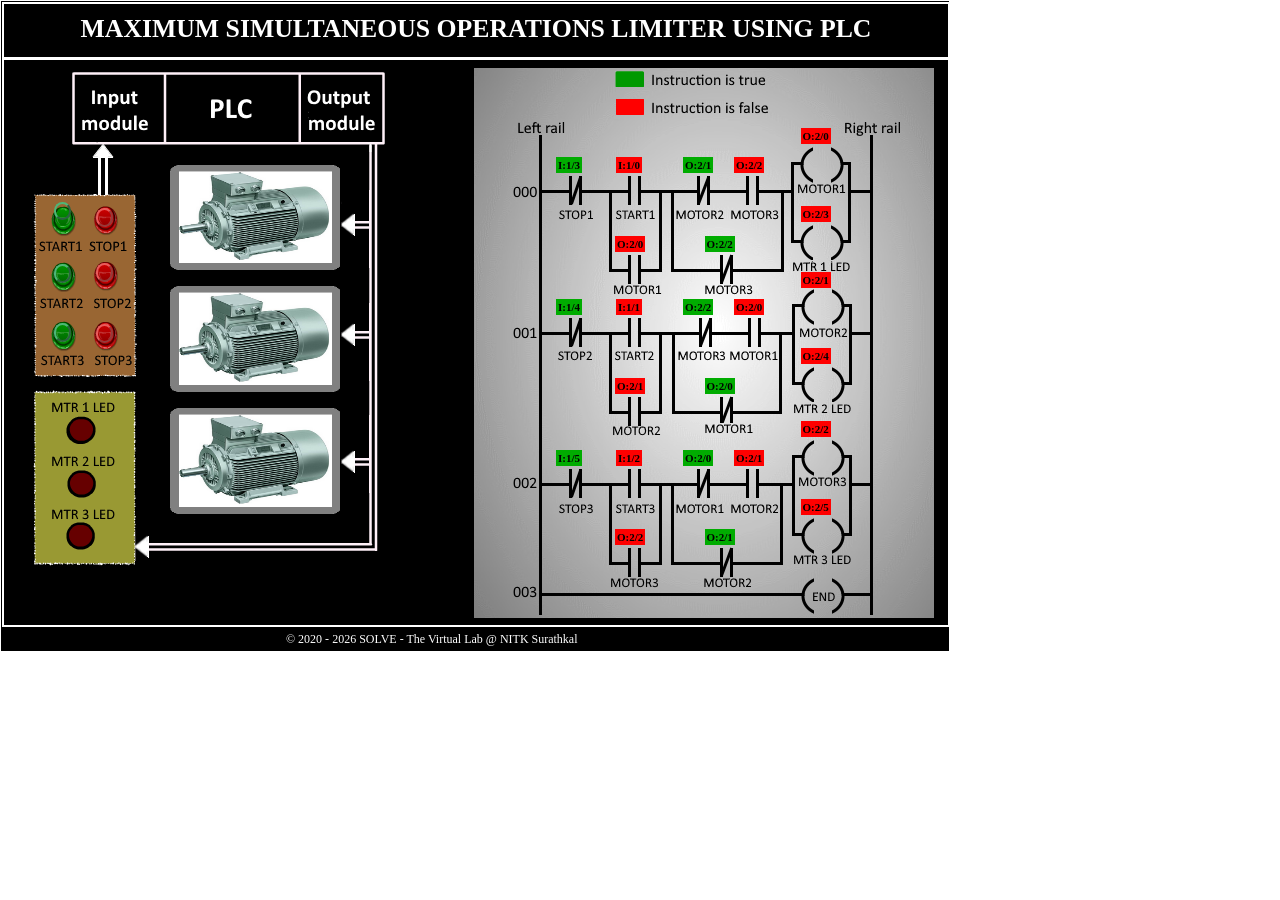
<file: simulation/index.html>
<!DOCTYPE html>
<html>
<head>
<meta charset="UTF-8">
<title>SOLVE</title>
<link rel="stylesheet" href="css/ol.css" />
<script type="text/javascript" src="js/ol.js"></script>
<script>
var simsubscreennum=0;
var temp=0;
</script>
</head>

<body style="margin:0; font-family:verdana; color:#ffffff;">
<div id="simscreen">
<div id="title"><h3>Maximum Simultaneous Operations Limiter using PLC</h3></div>

<div class="simsubscreen">
	
	<img style="position:absolute; left:2.5px; top:0px;" src="images/1.png" />
	<img style="position:absolute; left:470px; top:7.5px; height:550px; width:460px;" src="images/2.png" />
	<img style="position:absolute; left:505px; top:7.5px;" src="images/3.png" />
	
	<img style="position:absolute; left:166px; top:104.5px; height:105.5px; width:170px;" title="MOTOR 1" src="images/motor.png" />
	<img style="position:absolute; left:166px; top:226px; height:105.5px; width:170px;" title="MOTOR 2" src="images/motor.png" />
	<img style="position:absolute; left:166px; top:348px; height:105.5px; width:170px;" title="MOTOR 3" src="images/motor.png" />
	<img id="arrow1" style="position:absolute; left:182px; top:150px; visibility:hidden;" src="images/arrow3.png" />
	<img id="arrow2" style="position:absolute; left:183px; top:270px; visibility:hidden;" src="images/arrow3.png" />
	<img id="arrow3" style="position:absolute; left:183px; top:392px; visibility:hidden;" src="images/arrow3.png" />
	<img style="position:absolute; left:175px; top:162px;" src="images/rotar.png" />
	<img style="position:absolute; left:175px; top:283.5px;" src="images/rotar.png" />
	<img style="position:absolute; left:175px; top:405.5px;" src="images/rotar.png" />
	
	<div id="mtr1" style="position:absolute; left:62px; top:356px; background-color:#FFFF00; width:26.5px; height:26px; border-radius:15px; border:2px solid #000000; visibility:hidden;"></div>
	<div id="mtr2" style="position:absolute; left:63px; top:409.5px; background-color:#FFFF00; width:26px; height:26px; border-radius:15px; border:2px solid #000000; visibility:hidden;"></div>
	<div id="mtr3" style="position:absolute; left:62px; top:462px; background-color:#FFFF00; width:26px; height:26px; border-radius:15px; border:2px solid #000000; visibility:hidden;" ></div>
	
	<div id="bit1" class="bits" style="position:absolute; left:552px; top:96.5px; background-color:#00AC00;">I:1/3</div>
	<div id="bit2" class="bits" style="position:absolute; left:612px; top:96.5px; background-color:#FF0000;">I:1/0</div>
	<div id="bit3" class="bits" style="position:absolute; left:679px; top:96.5px; background-color:#00AC00;">O:2/1</div>
	<div id="bit4" class="bits" style="position:absolute; left:730px; top:96.5px; background-color:#FF0000;">O:2/2</div>
	<div id="bit5" class="bits" style="position:absolute; left:611px; top:176px; background-color:#FF0000;">O:2/0</div>
	<div id="bit6" class="bits" style="position:absolute; left:700.5px; top:176px; background-color:#00AC00;">O:2/2</div>

	<div id="bit7" class="bits" style="position:absolute; left:552px; top:239px; background-color:#00AC00;">I:1/4</div>
	<div id="bit8" class="bits" style="position:absolute; left:612px; top:239px; background-color:#FF0000;">I:1/1</div>
	<div id="bit9" class="bits" style="position:absolute; left:679px; top:239px; background-color:#00AC00;">O:2/2</div>
	<div id="bit10" class="bits" style="position:absolute; left:730px; top:239px; background-color:#FF0000;">O:2/0</div>
	<div id="bit11" class="bits" style="position:absolute; left:611px; top:318px; background-color:#FF0000;">O:2/1</div>
	<div id="bit12" class="bits" style="position:absolute; left:700.5px; top:318px; background-color:#00AC00;">O:2/0</div>
	
	<div id="bit13" class="bits" style="position:absolute; left:552px; top:390px; background-color:#00AC00;">I:1/5</div>
	<div id="bit14" class="bits" style="position:absolute; left:612px; top:390px; background-color:#FF0000;">I:1/2</div>
	<div id="bit15" class="bits" style="position:absolute; left:679px; top:390px; background-color:#00AC00;">O:2/0</div>
	<div id="bit16" class="bits" style="position:absolute; left:730px; top:390px; background-color:#FF0000;">O:2/1</div>
	<div id="bit17" class="bits" style="position:absolute; left:611px; top:469px; background-color:#FF0000;">O:2/2</div>
	<div id="bit18" class="bits" style="position:absolute; left:700.5px; top:469px; background-color:#00AC00;;">O:2/1</div>

	<div id="bit19" class="bits" style="position:absolute; left:796.5px; top:68px; background-color:#FF0000;">O:2/0</div>
	<div id="bit20" class="bits" style="position:absolute; left:796.5px; top:146px; background-color:#FF0000;">O:2/3</div>
	<div id="bit21" class="bits" style="position:absolute; left:796.5px; top:212px; background-color:#FF0000;">O:2/1</div>
	<div id="bit22" class="bits" style="position:absolute; left:796.5px; top:288px; background-color:#FF0000;">O:2/4</div>
	<div id="bit23" class="bits" style="position:absolute; left:796.5px; top:361px; background-color:#FF0000;">O:2/2</div>
	<div id="bit24" class="bits" style="position:absolute; left:796.5px; top:439px; background-color:#FF0000;">O:2/5</div>
	
	<div id="op1" class="output" style="top:92.5px;"></div>
	<div id="op2" class="output" style="top:170px;"></div>
	<div id="op3" class="output" style="top:234px;"></div>
	<div id="op4" class="output" style="top:312px;"></div>
	<div id="op5" class="output" style="top:385px;"></div>
	<div id="op6" class="output" style="top:463px;"></div>

	<button id="start1" style="position:relative;  left:50px; top:141.5px; width:16.5px; height:18.5px; border-radius:11px; cursor:pointer; border-color:#4EB677; background-color:transparent;" title="I:1/0" onclick="startMotor(id)"></button>
	
	<button id="start2" style="position:absolute; left:50px; top:204px; width:16.5px; height:18.5px; border-radius:11px; cursor:pointer; border-color:#4EB677; background-color:transparent;" title="I:1/1" onclick="startMotor(id)"></button>
	
	<button id="start3" style="position:absolute; left:50px; top:263px; width:16.5px; height:18.5px; border-radius:11px; cursor:pointer; border-color:#4EB677; background-color:transparent;" title="I:1/2" onclick="startMotor(id)"></button>
	
	<button id="stop1" style="position:absolute; left:92px; top:148px; width:16.5px; height:18.5px; border-radius:11px; cursor:pointer; border-color:#E95B5B; background-color:transparent;" title="I:1/3" onclick="stopMotor(id)" disabled></button>
	
	<button id="stop2" style="position:absolute; left:92px; top:203px; width:16.5px; height:19px; border-radius:11px; cursor:pointer; border-color:#E95B5B; background-color:transparent;" title="I:1/4" onclick="stopMotor(id)" disabled></button>
	
	<button id="stop3" style="position:absolute; left:92px; top:264px; width:16.5px; height:18.5px; border-radius:11px; cursor:pointer; border-color:#E95B5B; background-color:transparent;" title="I:1/5" onclick="stopMotor(id)" disabled></button>

</div>

<div id="copyright"> &copy; 2020 - <script>document.write(new Date().getFullYear())</script> SOLVE - The Virtual Lab @ NITK Surathkal</div>

</div>
<script src="../assets/js/iframeResize.js"></script></body>
</html>
</file>
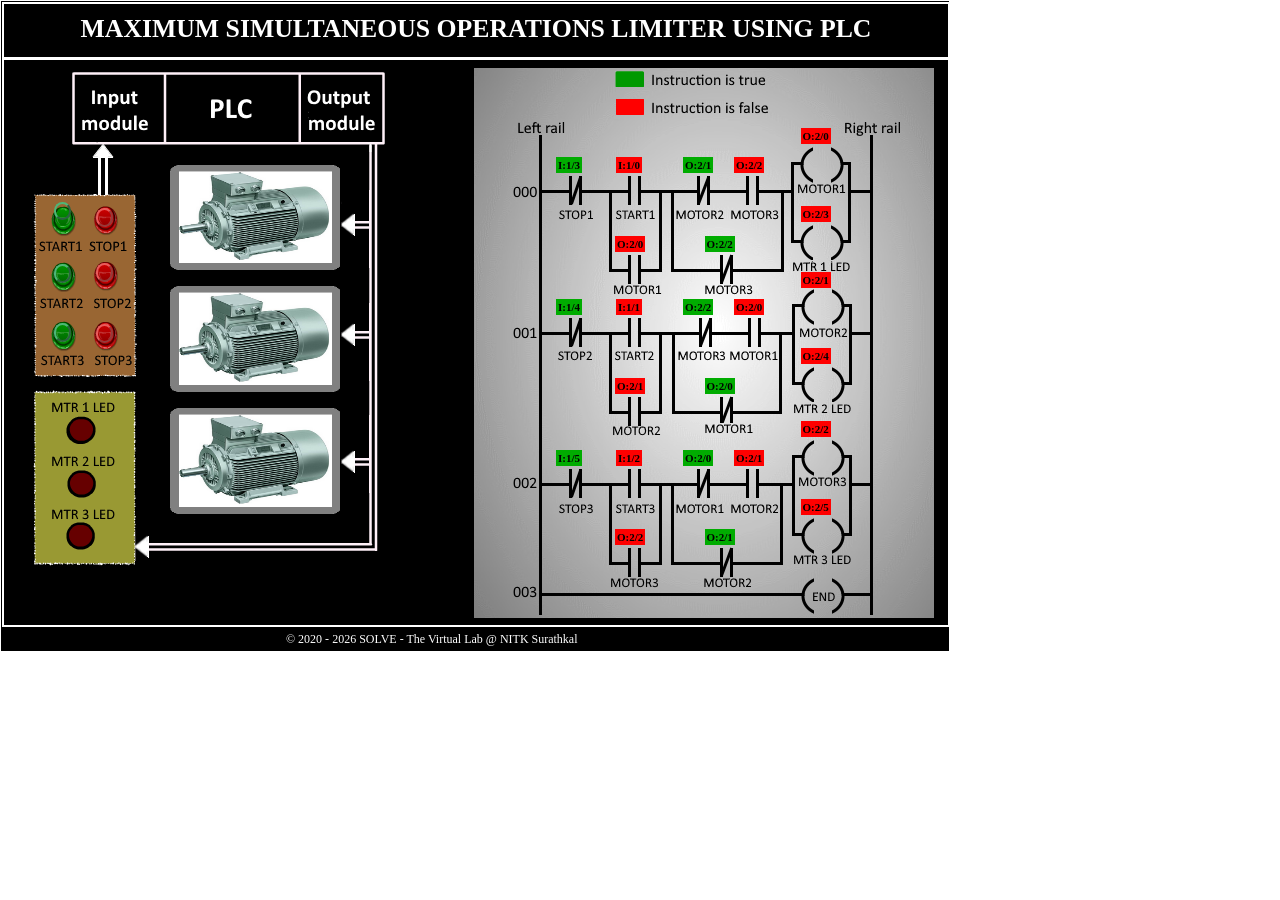
<file: experiment/simulation/index.html>
<!DOCTYPE html>
<html>
<head>
<meta charset="UTF-8">
<title>SOLVE</title>
<link rel="stylesheet" href="css/ol.css" />
<script type="text/javascript" src="js/ol.js"></script>
<script>
var simsubscreennum=0;
var temp=0;
</script>
</head>

<body style="margin:0; font-family:verdana; color:#ffffff;">
<div id="simscreen">
<div id="title"><h3>Maximum Simultaneous Operations Limiter using PLC</h3></div>

<div class="simsubscreen">
	
	<img style="position:absolute; left:2.5px; top:0px;" src="images/1.png" />
	<img style="position:absolute; left:470px; top:7.5px; height:550px; width:460px;" src="images/2.png" />
	<img style="position:absolute; left:505px; top:7.5px;" src="images/3.png" />
	
	<img style="position:absolute; left:166px; top:104.5px; height:105.5px; width:170px;" title="MOTOR 1" src="images/motor.png" />
	<img style="position:absolute; left:166px; top:226px; height:105.5px; width:170px;" title="MOTOR 2" src="images/motor.png" />
	<img style="position:absolute; left:166px; top:348px; height:105.5px; width:170px;" title="MOTOR 3" src="images/motor.png" />
	<img id="arrow1" style="position:absolute; left:182px; top:150px; visibility:hidden;" src="images/arrow3.png" />
	<img id="arrow2" style="position:absolute; left:183px; top:270px; visibility:hidden;" src="images/arrow3.png" />
	<img id="arrow3" style="position:absolute; left:183px; top:392px; visibility:hidden;" src="images/arrow3.png" />
	<img style="position:absolute; left:175px; top:162px;" src="images/rotar.png" />
	<img style="position:absolute; left:175px; top:283.5px;" src="images/rotar.png" />
	<img style="position:absolute; left:175px; top:405.5px;" src="images/rotar.png" />
	
	<div id="mtr1" style="position:absolute; left:62px; top:356px; background-color:#FFFF00; width:26.5px; height:26px; border-radius:15px; border:2px solid #000000; visibility:hidden;"></div>
	<div id="mtr2" style="position:absolute; left:63px; top:409.5px; background-color:#FFFF00; width:26px; height:26px; border-radius:15px; border:2px solid #000000; visibility:hidden;"></div>
	<div id="mtr3" style="position:absolute; left:62px; top:462px; background-color:#FFFF00; width:26px; height:26px; border-radius:15px; border:2px solid #000000; visibility:hidden;" ></div>
	
	<div id="bit1" class="bits" style="position:absolute; left:552px; top:96.5px; background-color:#00AC00;">I:1/3</div>
	<div id="bit2" class="bits" style="position:absolute; left:612px; top:96.5px; background-color:#FF0000;">I:1/0</div>
	<div id="bit3" class="bits" style="position:absolute; left:679px; top:96.5px; background-color:#00AC00;">O:2/1</div>
	<div id="bit4" class="bits" style="position:absolute; left:730px; top:96.5px; background-color:#FF0000;">O:2/2</div>
	<div id="bit5" class="bits" style="position:absolute; left:611px; top:176px; background-color:#FF0000;">O:2/0</div>
	<div id="bit6" class="bits" style="position:absolute; left:700.5px; top:176px; background-color:#00AC00;">O:2/2</div>

	<div id="bit7" class="bits" style="position:absolute; left:552px; top:239px; background-color:#00AC00;">I:1/4</div>
	<div id="bit8" class="bits" style="position:absolute; left:612px; top:239px; background-color:#FF0000;">I:1/1</div>
	<div id="bit9" class="bits" style="position:absolute; left:679px; top:239px; background-color:#00AC00;">O:2/2</div>
	<div id="bit10" class="bits" style="position:absolute; left:730px; top:239px; background-color:#FF0000;">O:2/0</div>
	<div id="bit11" class="bits" style="position:absolute; left:611px; top:318px; background-color:#FF0000;">O:2/1</div>
	<div id="bit12" class="bits" style="position:absolute; left:700.5px; top:318px; background-color:#00AC00;">O:2/0</div>
	
	<div id="bit13" class="bits" style="position:absolute; left:552px; top:390px; background-color:#00AC00;">I:1/5</div>
	<div id="bit14" class="bits" style="position:absolute; left:612px; top:390px; background-color:#FF0000;">I:1/2</div>
	<div id="bit15" class="bits" style="position:absolute; left:679px; top:390px; background-color:#00AC00;">O:2/0</div>
	<div id="bit16" class="bits" style="position:absolute; left:730px; top:390px; background-color:#FF0000;">O:2/1</div>
	<div id="bit17" class="bits" style="position:absolute; left:611px; top:469px; background-color:#FF0000;">O:2/2</div>
	<div id="bit18" class="bits" style="position:absolute; left:700.5px; top:469px; background-color:#00AC00;;">O:2/1</div>

	<div id="bit19" class="bits" style="position:absolute; left:796.5px; top:68px; background-color:#FF0000;">O:2/0</div>
	<div id="bit20" class="bits" style="position:absolute; left:796.5px; top:146px; background-color:#FF0000;">O:2/3</div>
	<div id="bit21" class="bits" style="position:absolute; left:796.5px; top:212px; background-color:#FF0000;">O:2/1</div>
	<div id="bit22" class="bits" style="position:absolute; left:796.5px; top:288px; background-color:#FF0000;">O:2/4</div>
	<div id="bit23" class="bits" style="position:absolute; left:796.5px; top:361px; background-color:#FF0000;">O:2/2</div>
	<div id="bit24" class="bits" style="position:absolute; left:796.5px; top:439px; background-color:#FF0000;">O:2/5</div>
	
	<div id="op1" class="output" style="top:92.5px;"></div>
	<div id="op2" class="output" style="top:170px;"></div>
	<div id="op3" class="output" style="top:234px;"></div>
	<div id="op4" class="output" style="top:312px;"></div>
	<div id="op5" class="output" style="top:385px;"></div>
	<div id="op6" class="output" style="top:463px;"></div>

	<button id="start1" style="position:relative;  left:50px; top:141.5px; width:16.5px; height:18.5px; border-radius:11px; cursor:pointer; border-color:#4EB677; background-color:transparent;" title="I:1/0" onclick="startMotor(id)"></button>
	
	<button id="start2" style="position:absolute; left:50px; top:204px; width:16.5px; height:18.5px; border-radius:11px; cursor:pointer; border-color:#4EB677; background-color:transparent;" title="I:1/1" onclick="startMotor(id)"></button>
	
	<button id="start3" style="position:absolute; left:50px; top:263px; width:16.5px; height:18.5px; border-radius:11px; cursor:pointer; border-color:#4EB677; background-color:transparent;" title="I:1/2" onclick="startMotor(id)"></button>
	
	<button id="stop1" style="position:absolute; left:92px; top:148px; width:16.5px; height:18.5px; border-radius:11px; cursor:pointer; border-color:#E95B5B; background-color:transparent;" title="I:1/3" onclick="stopMotor(id)" disabled></button>
	
	<button id="stop2" style="position:absolute; left:92px; top:203px; width:16.5px; height:19px; border-radius:11px; cursor:pointer; border-color:#E95B5B; background-color:transparent;" title="I:1/4" onclick="stopMotor(id)" disabled></button>
	
	<button id="stop3" style="position:absolute; left:92px; top:264px; width:16.5px; height:18.5px; border-radius:11px; cursor:pointer; border-color:#E95B5B; background-color:transparent;" title="I:1/5" onclick="stopMotor(id)" disabled></button>

</div>

<div id="copyright"> &copy; 2020 - <script>document.write(new Date().getFullYear())</script> SOLVE - The Virtual Lab @ NITK Surathkal</div>

</div>
</body>
</html>
</file>
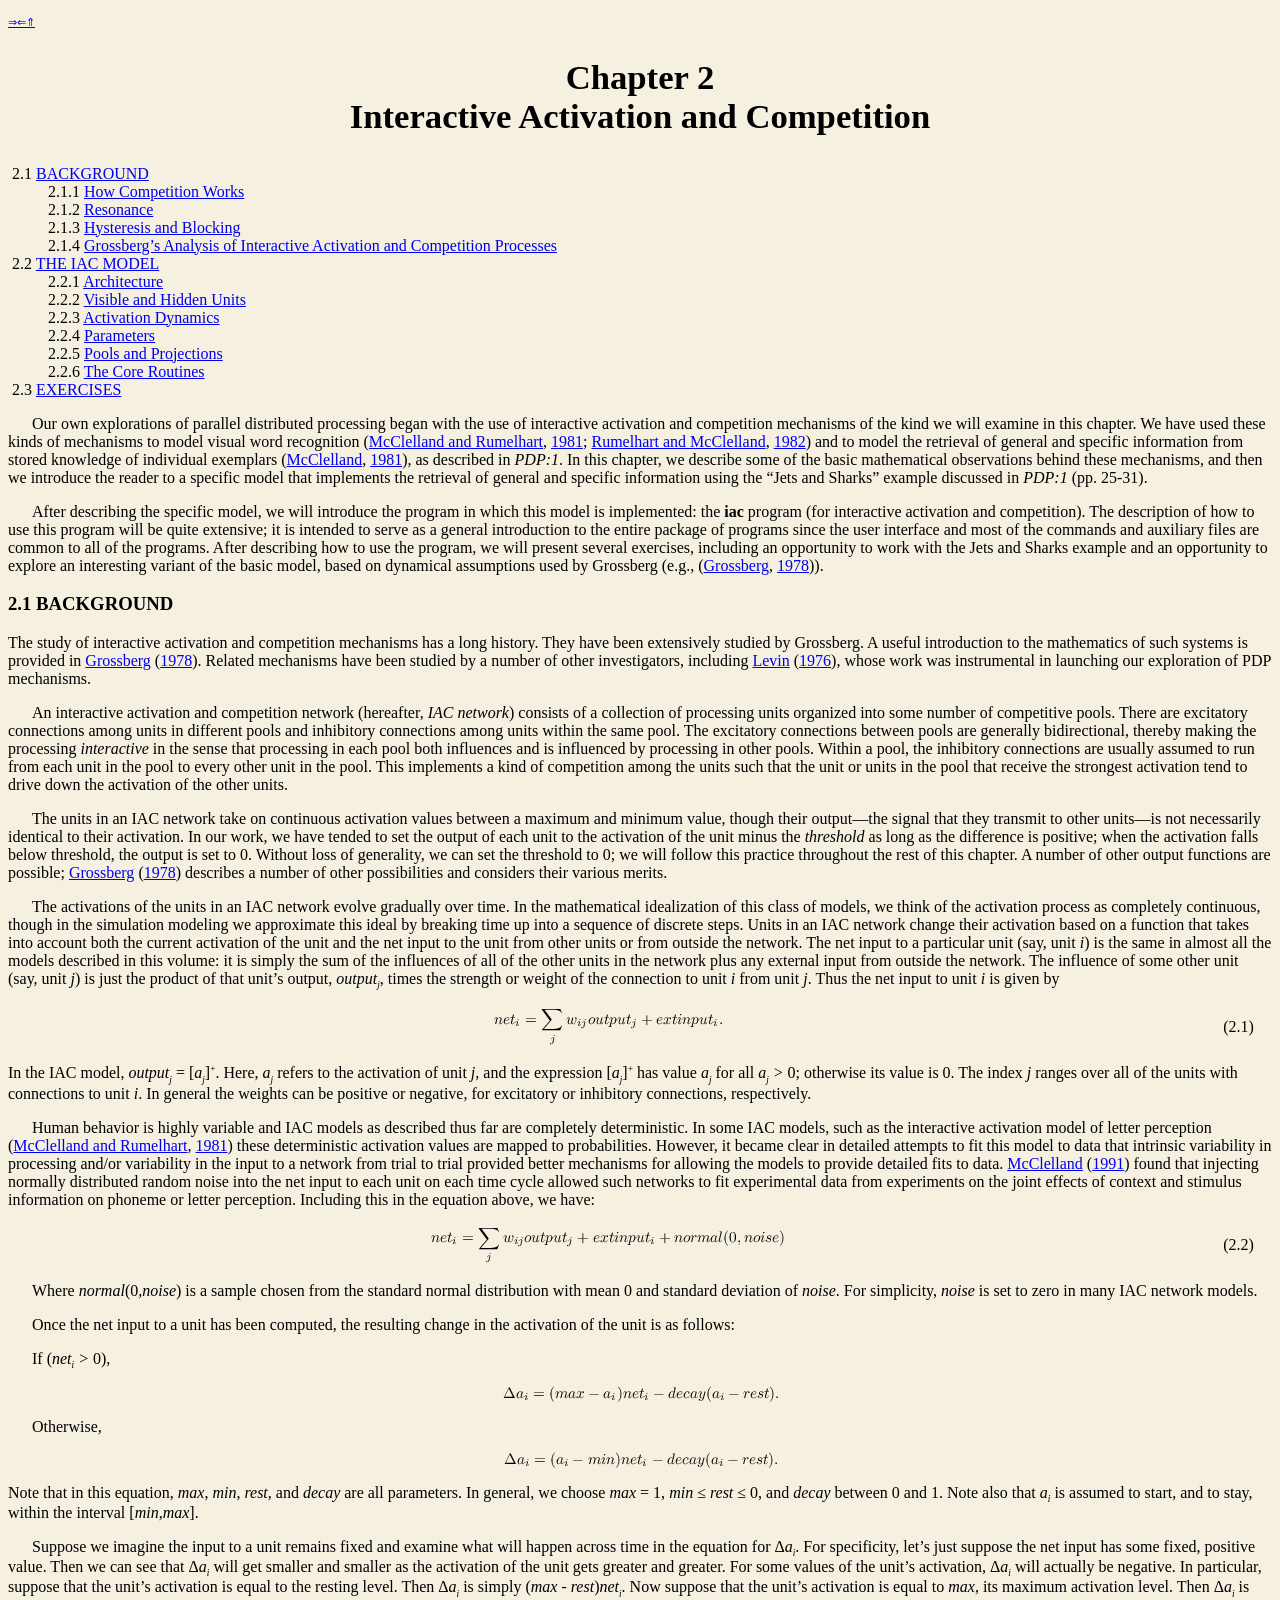
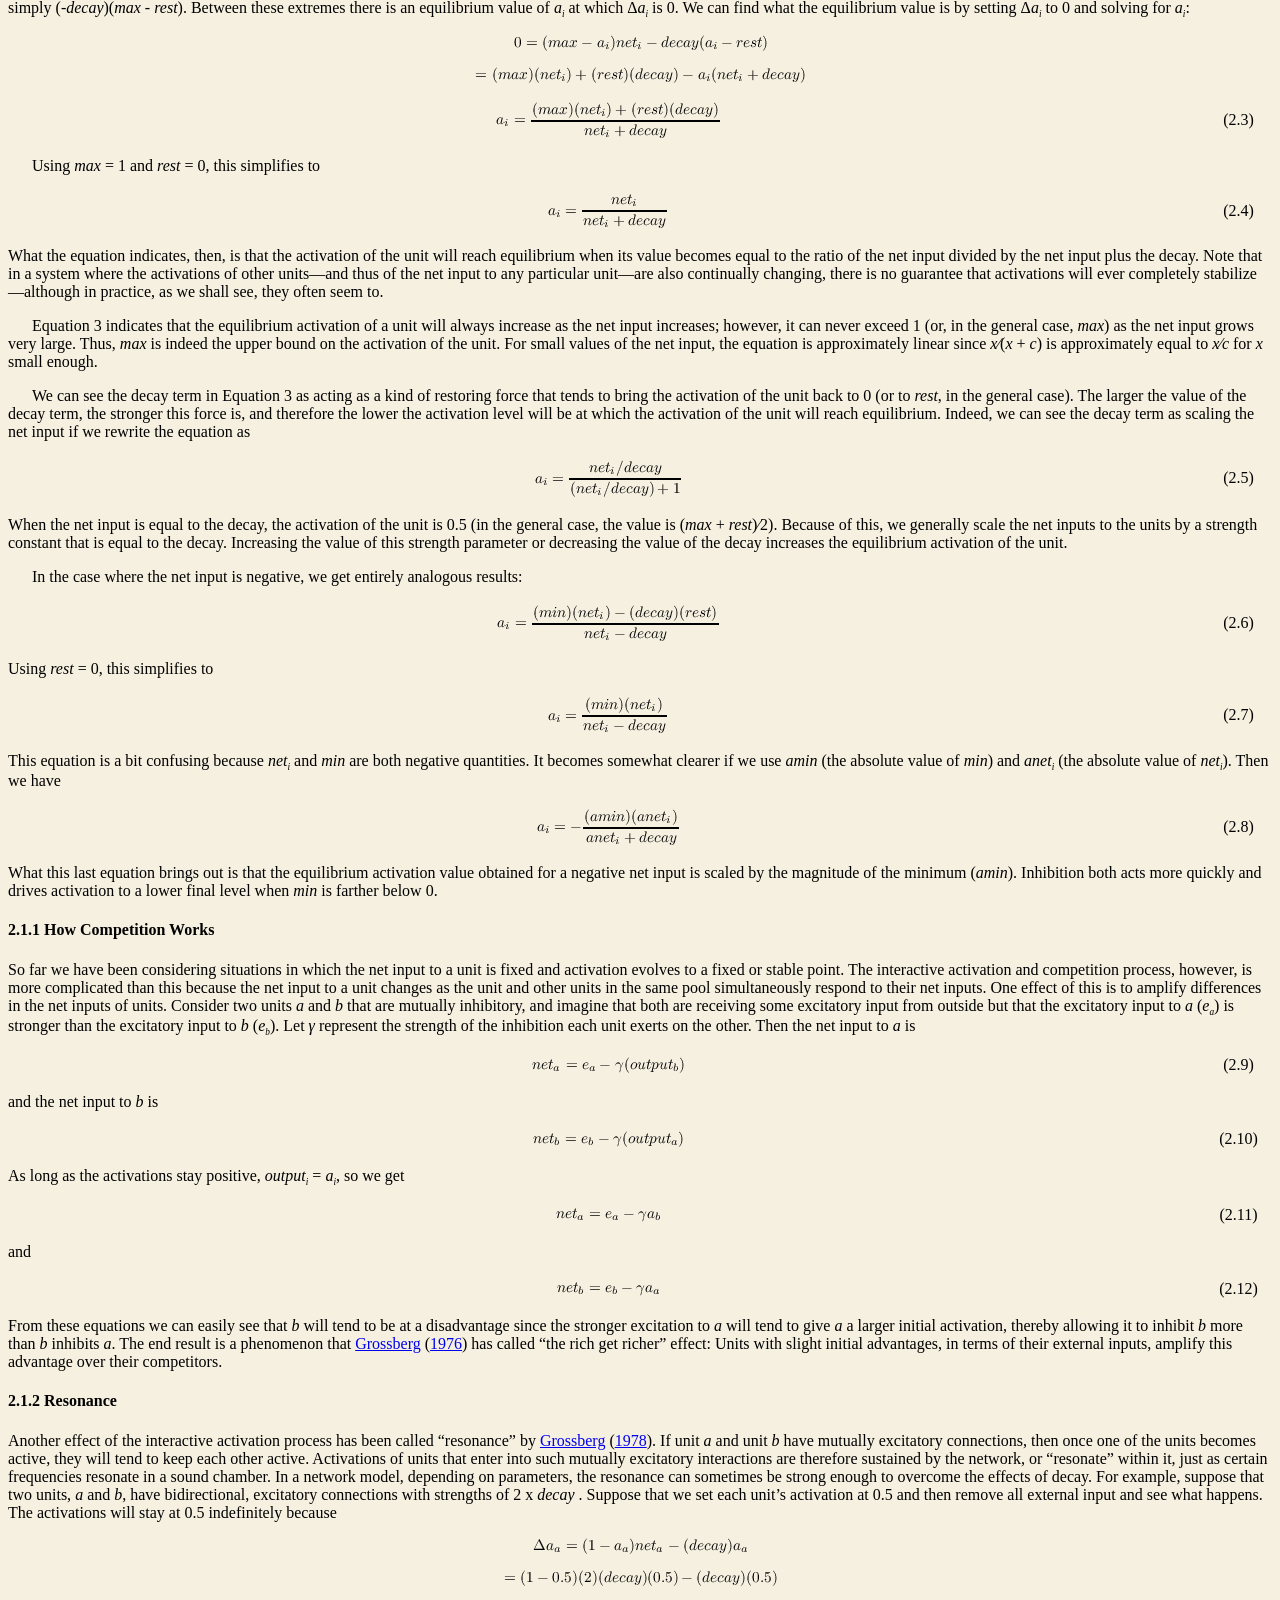
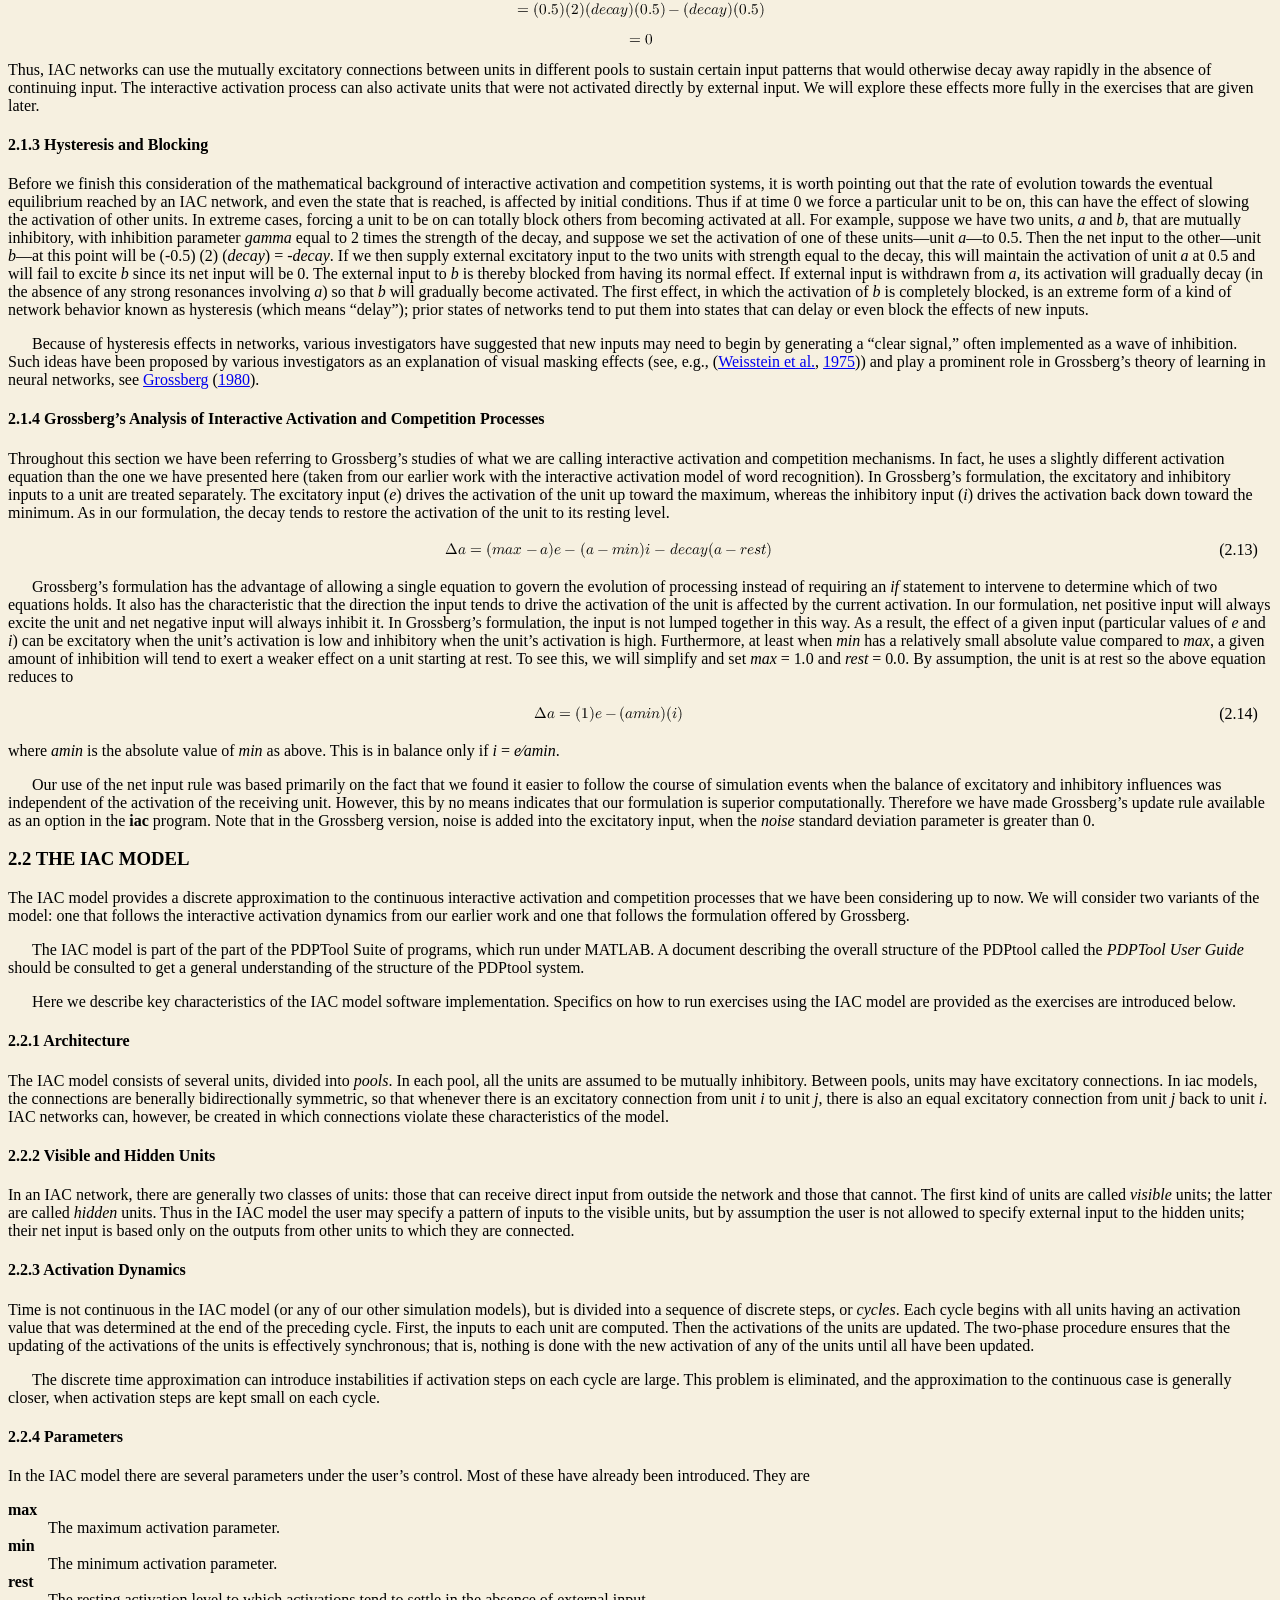
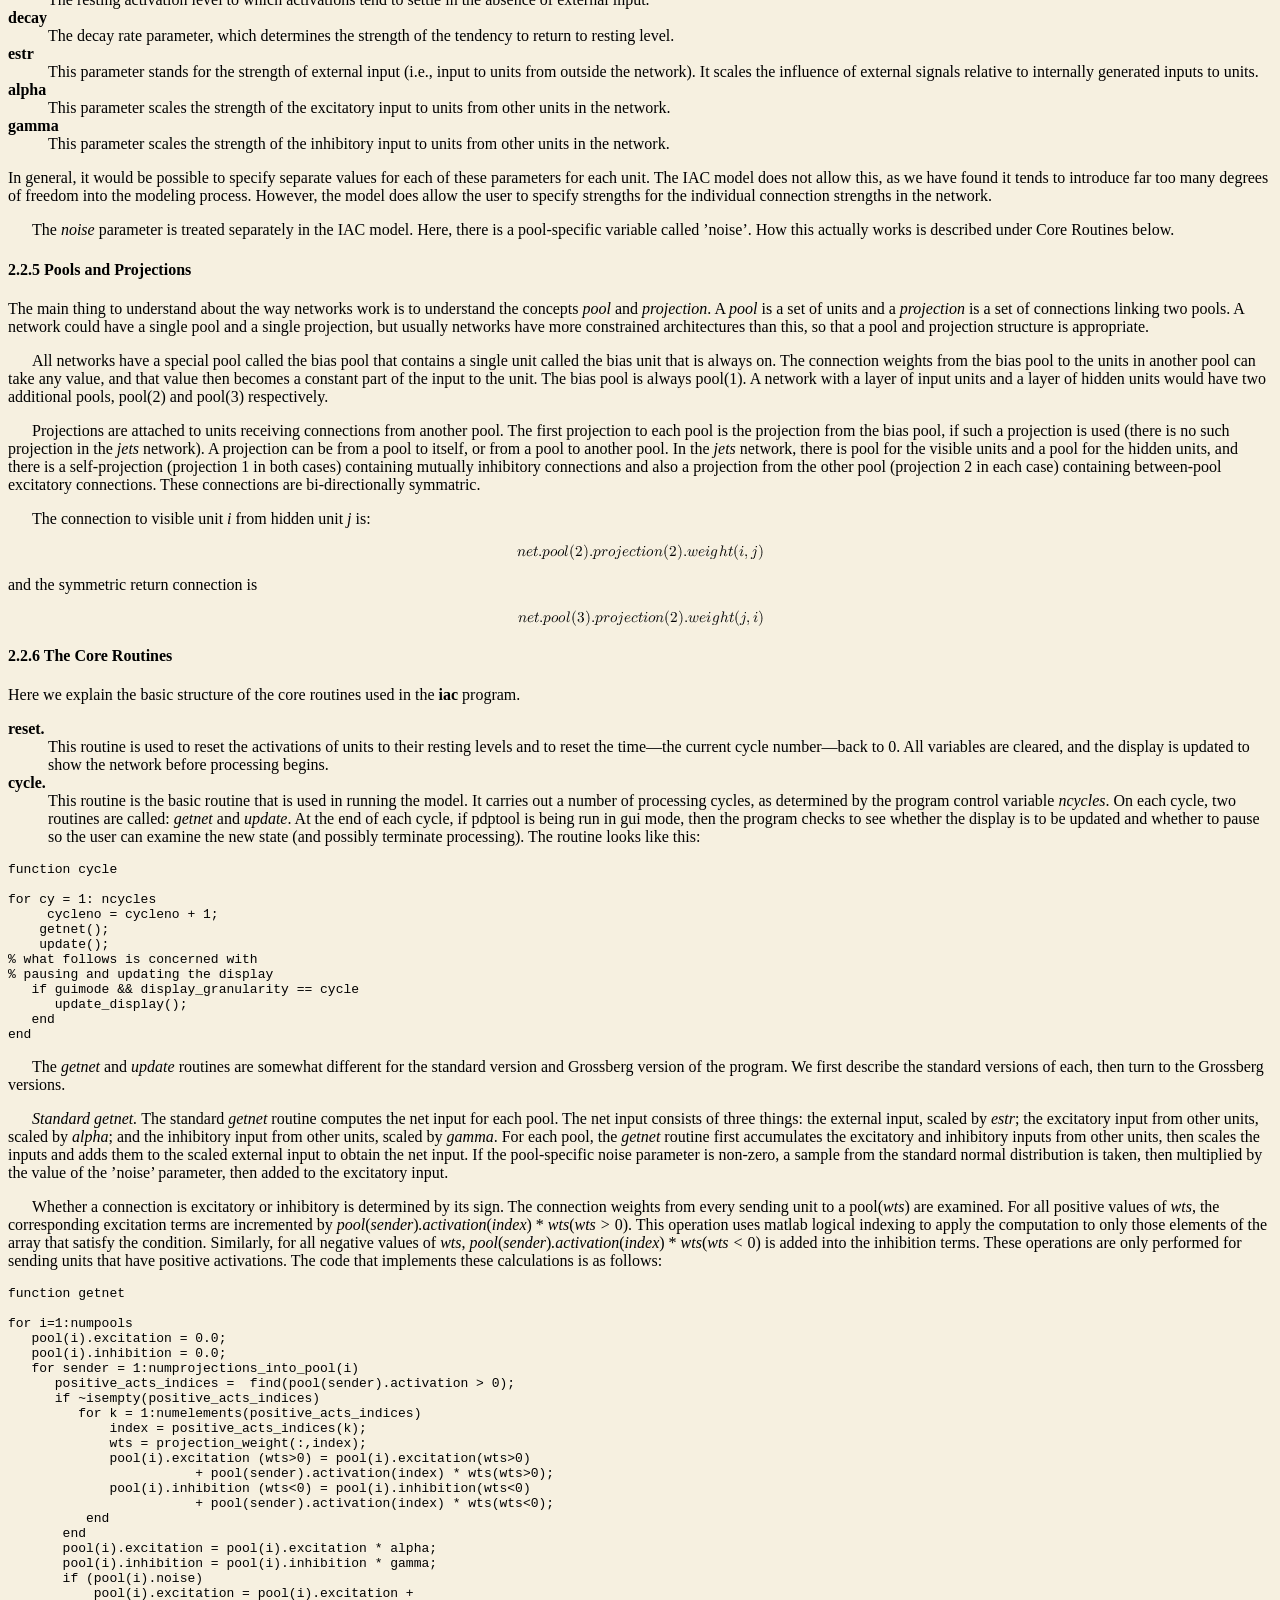
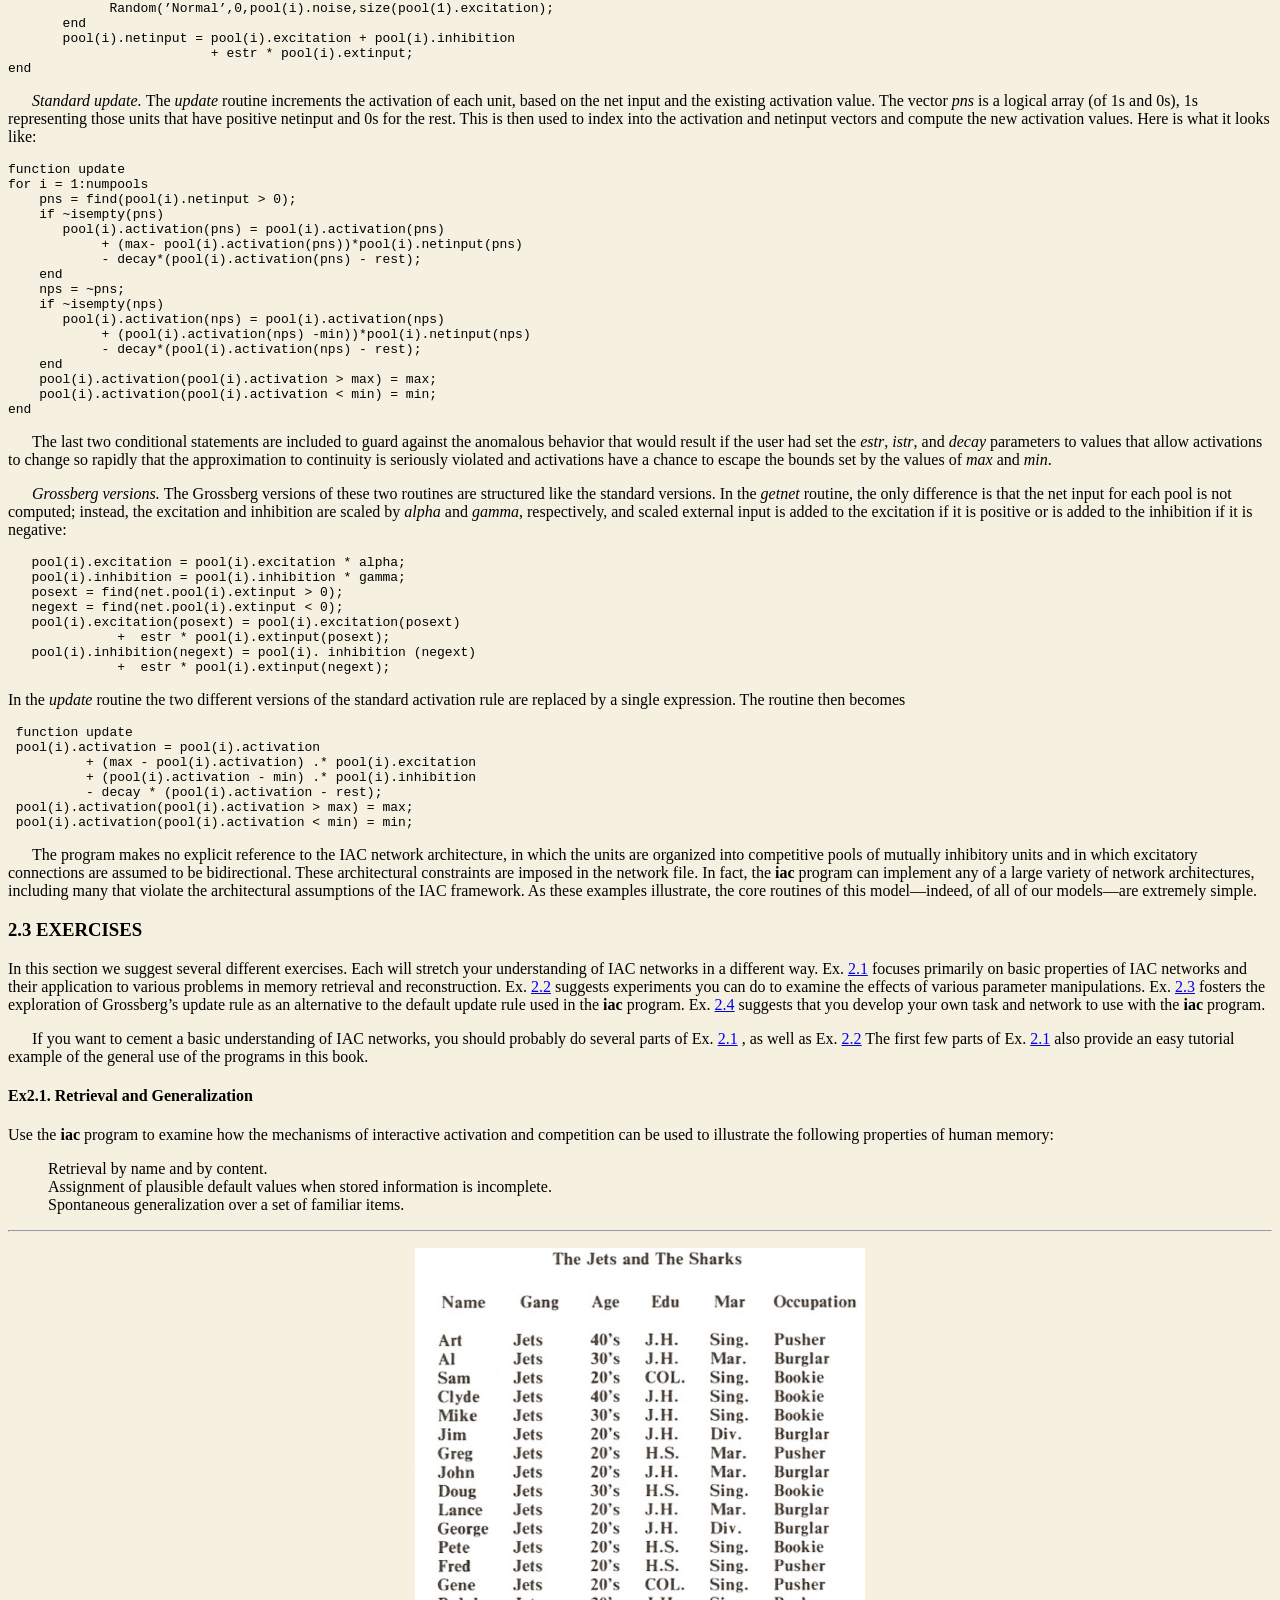
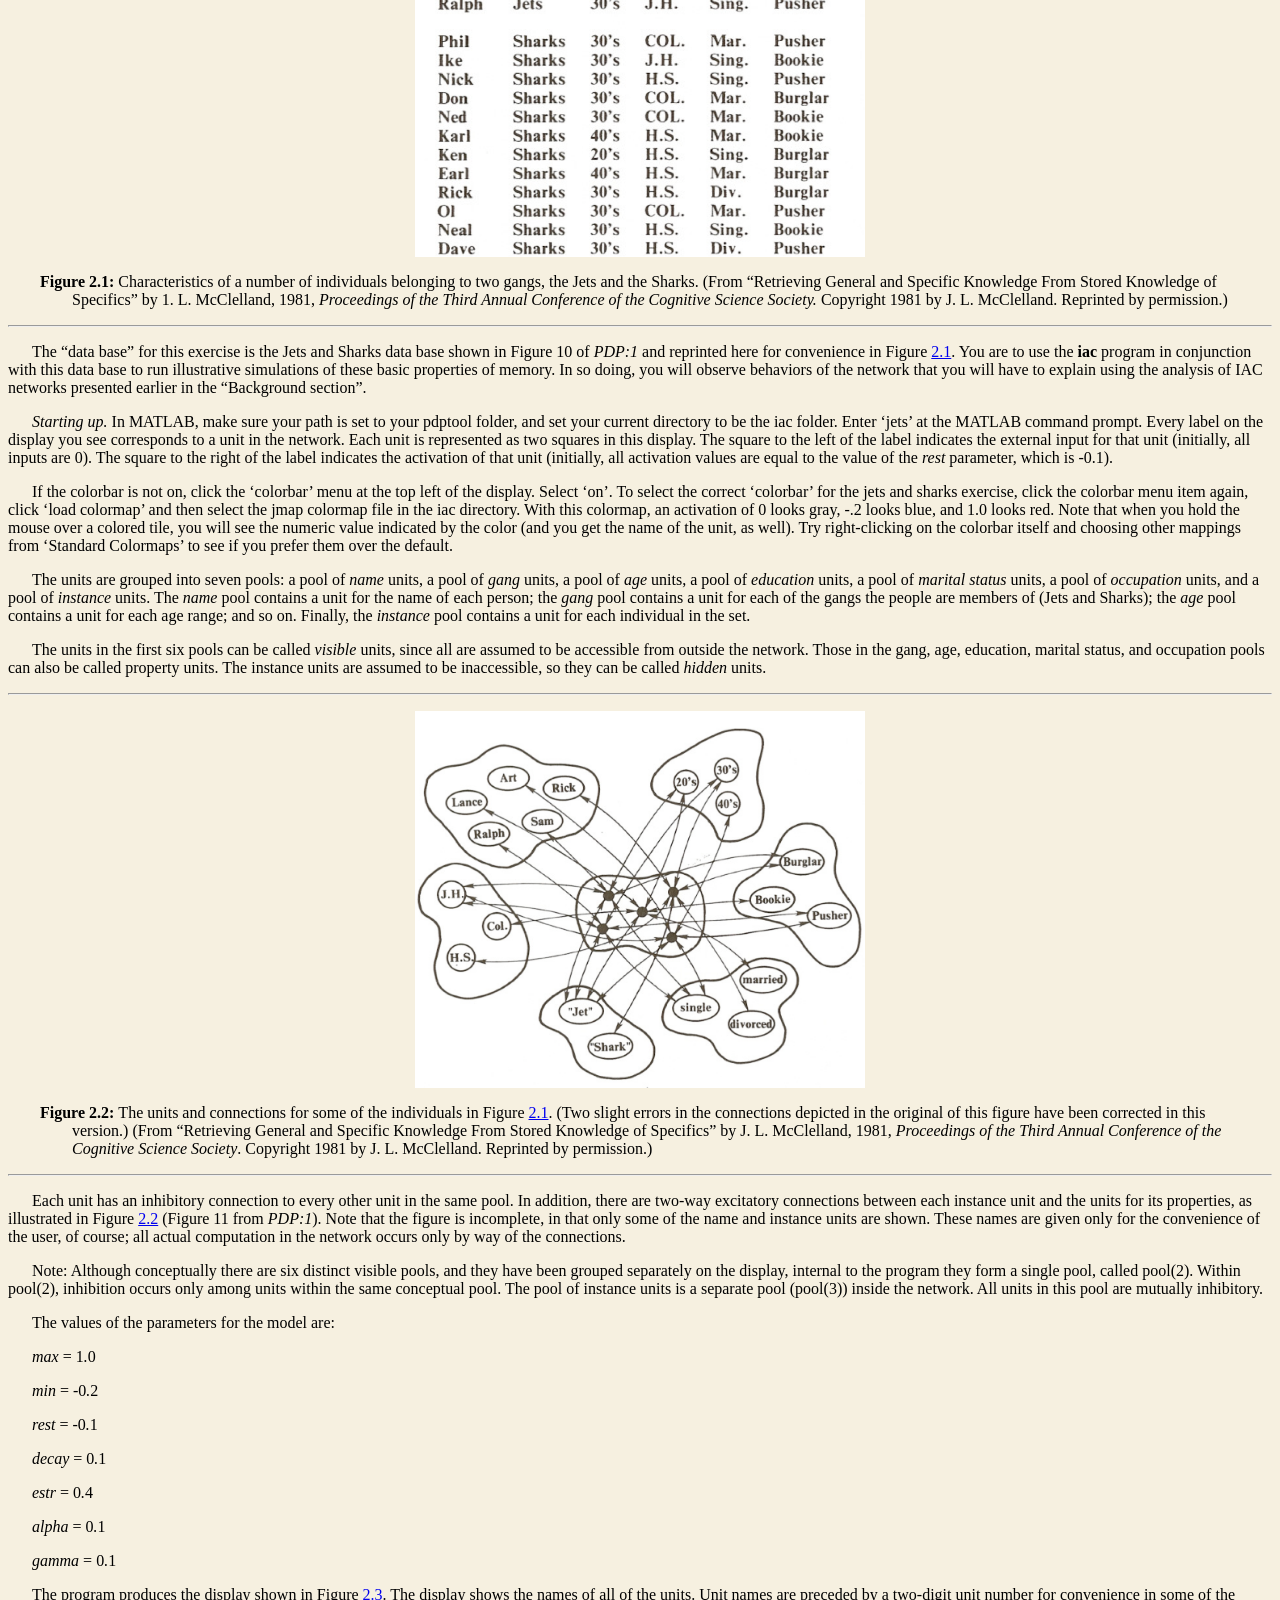
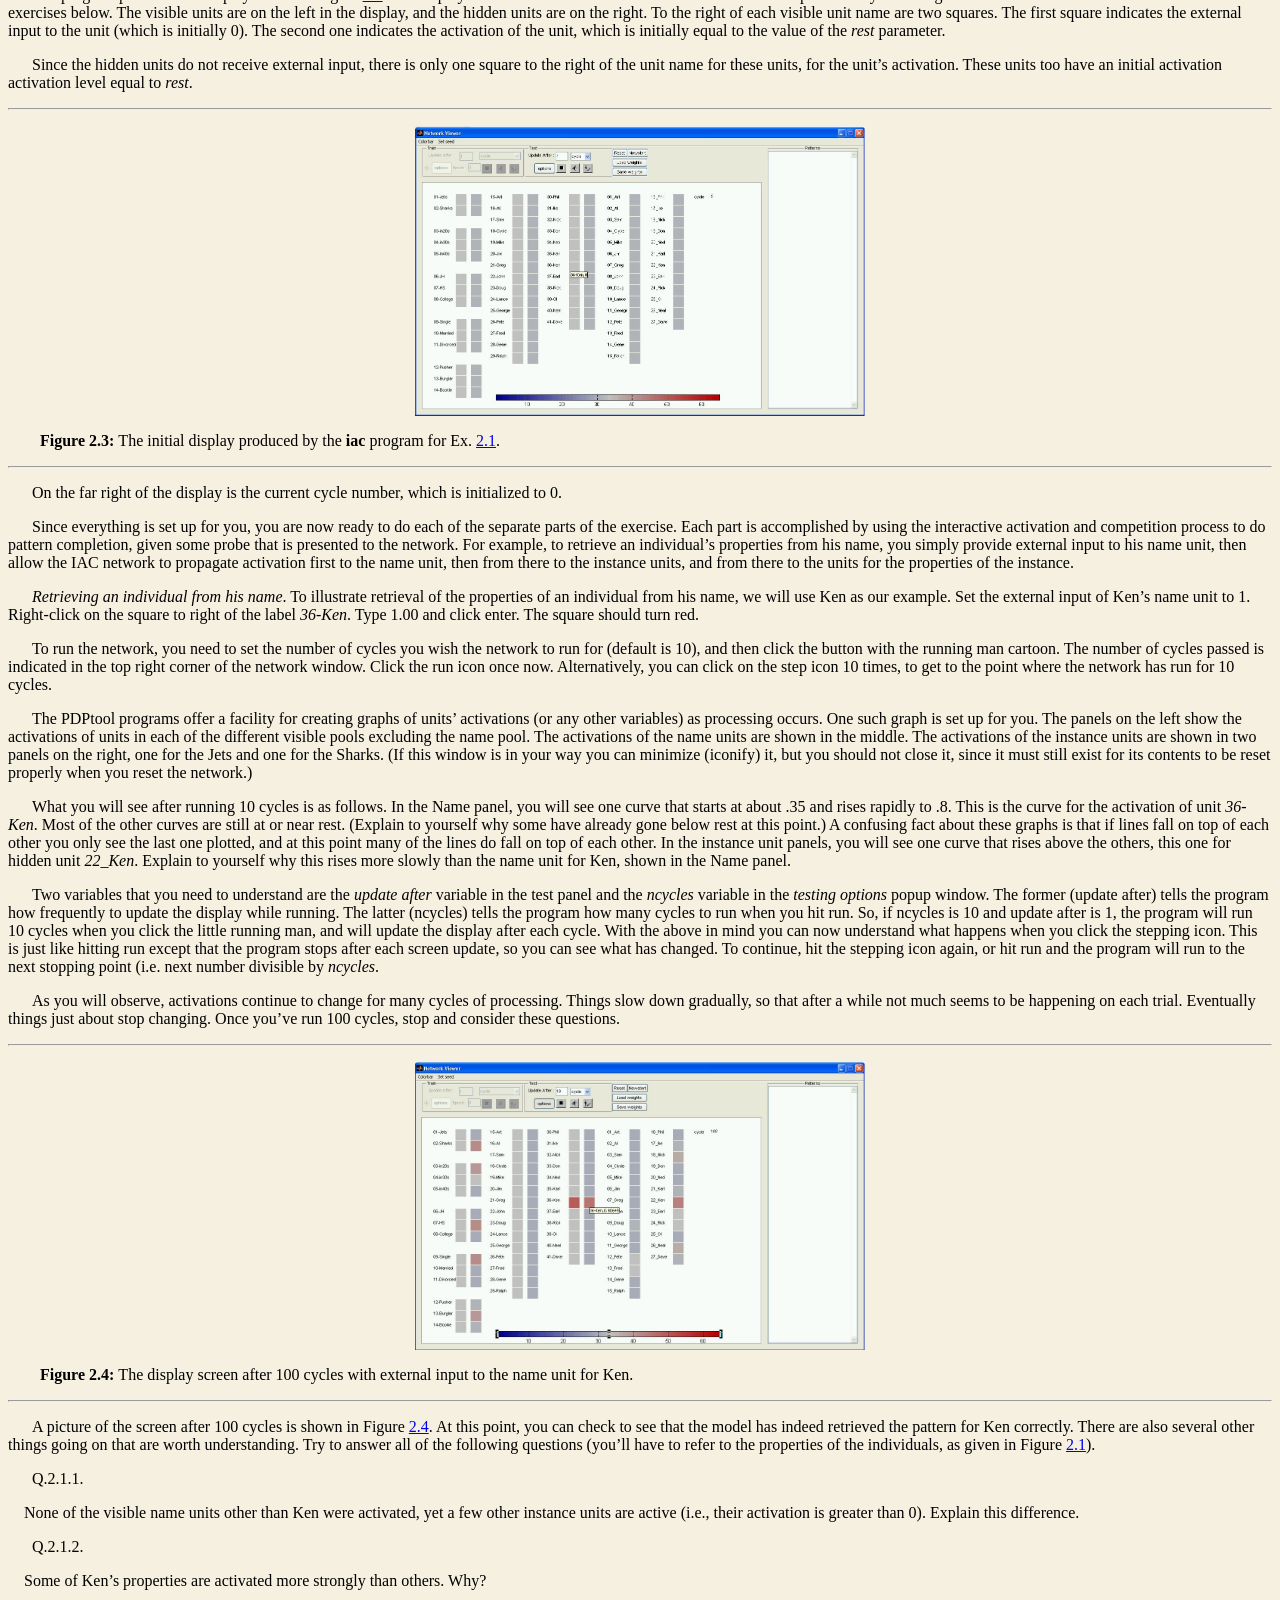
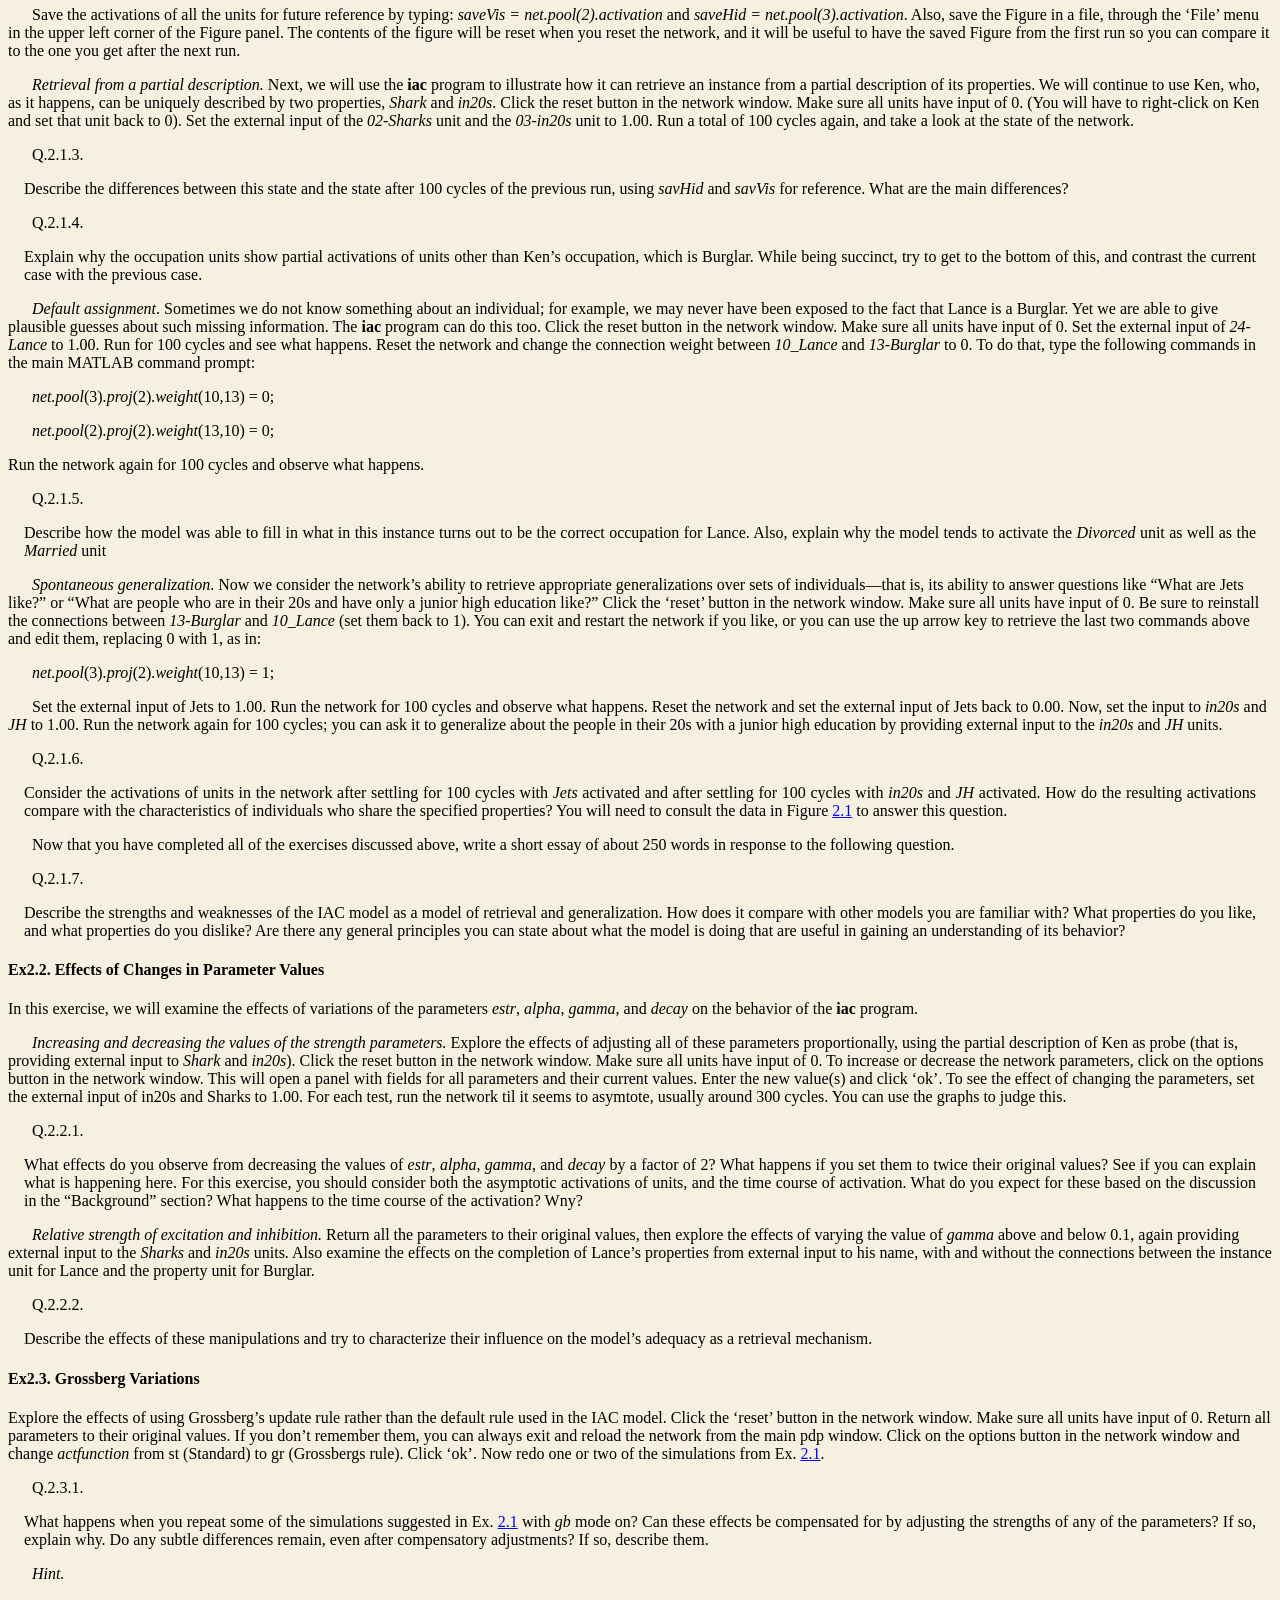
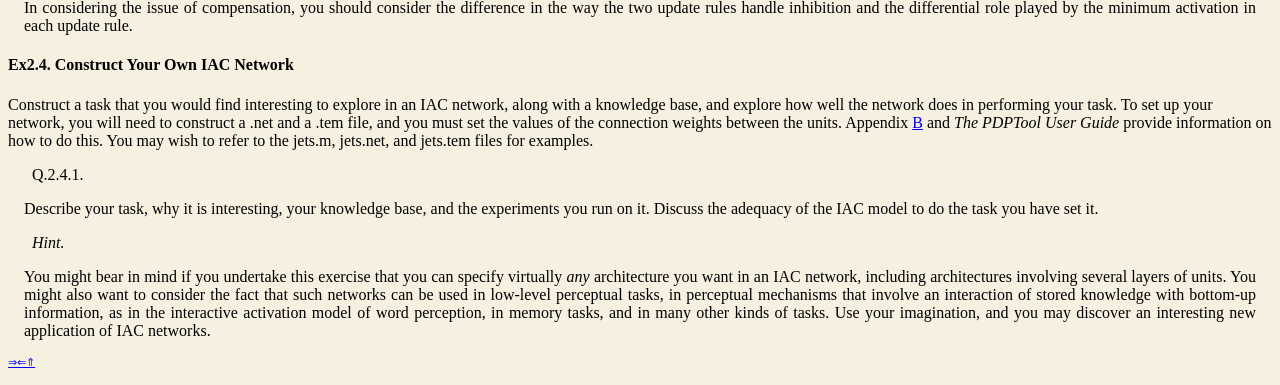
<file: Libraries/stanford-Interactive Activation and Competition.html>
<!DOCTYPE html PUBLIC "-//W3C//DTD HTML 4.01 Transitional//EN" "http://www.w3.org/TR/html4/loose.dtd">
<html><head><title>2 Interactive Activation and Competition</title> 
<meta http-equiv="Content-Type" content="text/html; charset=windows-1252"> 
<meta name="generator" content="TeX4ht (http://www.cse.ohio-state.edu/~gurari/TeX4ht/)"> 
<meta name="originator" content="TeX4ht (http://www.cse.ohio-state.edu/~gurari/TeX4ht/)"> 
<!-- 2,frames,html --> 
<meta name="src" content="handbook.tex"> 
<meta name="date" content="2015-12-16 23:36:00"> 
<link rel="stylesheet" type="text/css" href="stanford-Interactive%20Activation%20and%20Competition_files/handbook.css"> 
</head><body>
   <!--l. 1--><div class="crosslinks"><p class="noindent"><a href="https://web.stanford.edu/group/pdplab/pdphandbook/handbookch4.html"><span class="cmsy-7">&#8658;</span></a><a href="https://web.stanford.edu/group/pdplab/pdphandbook/handbookch2.html"><span class="cmsy-7">&#8656;</span></a><a href="https://web.stanford.edu/group/pdplab/pdphandbook/handbook3.html#handbookch3.html"><span class="cmsy-7">&#8657;</span></a></p></div>
   <h2 class="chapterHead"><span class="titlemark">Chapter&nbsp;2</span><br><a id="x7-190002"></a>Interactive Activation and Competition</h2><div class="chapterTOCS">
   &nbsp;<span class="sectionToc">2.1 <a href="#x7-200002.1">BACKGROUND</a></span>
<br>   &nbsp;&nbsp;<span class="subsectionToc">2.1.1 <a href="#x7-210002.1.1">How Competition Works</a></span>
<br>   &nbsp;&nbsp;<span class="subsectionToc">2.1.2 <a href="#x7-220002.1.2">Resonance</a></span>
<br>   &nbsp;&nbsp;<span class="subsectionToc">2.1.3 <a href="#x7-230002.1.3">Hysteresis and Blocking</a></span>
<br>   &nbsp;&nbsp;<span class="subsectionToc">2.1.4 <a href="#x7-240002.1.4">Grossberg�s Analysis of Interactive Activation and Competition Processes</a></span>
<br>   &nbsp;<span class="sectionToc">2.2 <a href="#x7-250002.2">THE IAC MODEL</a></span>
<br>   &nbsp;&nbsp;<span class="subsectionToc">2.2.1 <a href="#x7-260002.2.1">Architecture</a></span>
<br>   &nbsp;&nbsp;<span class="subsectionToc">2.2.2 <a href="#x7-270002.2.2">Visible and Hidden Units</a></span>
<br>   &nbsp;&nbsp;<span class="subsectionToc">2.2.3 <a href="#x7-280002.2.3">Activation Dynamics</a></span>
<br>   &nbsp;&nbsp;<span class="subsectionToc">2.2.4 <a href="#x7-290002.2.4">Parameters</a></span>
<br>   &nbsp;&nbsp;<span class="subsectionToc">2.2.5 <a href="#x7-300002.2.5">Pools and Projections</a></span>
<br>   &nbsp;&nbsp;<span class="subsectionToc">2.2.6 <a href="#x7-310002.2.6">The Core Routines</a></span>
<br>   &nbsp;<span class="sectionToc">2.3 <a href="#x7-320002.3">EXERCISES</a></span>
   </div>
<!--l. 3--><p class="indent">   Our own explorations of parallel distributed processing began with the
use of interactive activation and competition mechanisms of the kind we
will examine in this chapter. We have used these kinds of mechanisms to
model visual word recognition (<a href="https://web.stanford.edu/group/pdplab/pdphandbook/handbookli2.html#XMcClellandRumelhart81">McClelland and Rumelhart</a>,&nbsp;<a href="https://web.stanford.edu/group/pdplab/pdphandbook/handbookli2.html#XMcClellandRumelhart81">1981</a>;&nbsp;<a href="https://web.stanford.edu/group/pdplab/pdphandbook/handbookli2.html#XRumelhartMcClelland82">Rumelhart
and McClelland</a>,&nbsp;<a href="https://web.stanford.edu/group/pdplab/pdphandbook/handbookli2.html#XRumelhartMcClelland82">1982</a>) and to model the retrieval of general and specific
information from stored knowledge of individual exemplars (<a href="https://web.stanford.edu/group/pdplab/pdphandbook/handbookli2.html#XMcClelland81">McClelland</a>,&nbsp;<a href="https://web.stanford.edu/group/pdplab/pdphandbook/handbookli2.html#XMcClelland81">1981</a>), as
described in <span class="cmti-10">PDP:1</span>. In this chapter, we describe some of the basic mathematical
observations behind these mechanisms, and then we introduce the reader
to a specific model that implements the retrieval of general and specific
information using the �Jets and Sharks� example discussed in <span class="cmti-10">PDP:1 </span>(pp.
25-31).
<!--l. 15--></p><p class="indent">   After describing the specific model, we will introduce the program in which this
model is implemented: the <span class="cmbx-10">iac </span>program (for interactive activation and competition).
The description of how to use this program will be quite extensive; it is intended to
serve as a general introduction to the entire package of programs since the
user interface and most of the commands and auxiliary files are common
to all of the programs. After describing how to use the program, we will
present several exercises, including an opportunity to work with the Jets
and Sharks example and an opportunity to explore an interesting variant of
the basic model, based on dynamical assumptions used by Grossberg (e.g.,
(<a href="https://web.stanford.edu/group/pdplab/pdphandbook/handbookli2.html#XGrossberg78">Grossberg</a>,&nbsp;<a href="https://web.stanford.edu/group/pdplab/pdphandbook/handbookli2.html#XGrossberg78">1978</a>)).
   </p><h3 class="sectionHead"><span class="titlemark">2.1   </span> <a id="x7-200002.1"></a>BACKGROUND</h3>
<!--l. 29--><p class="noindent">The study of interactive activation and competition mechanisms has a long history.
They have been extensively studied by Grossberg. A useful introduction to
the mathematics of such systems is provided in <a href="https://web.stanford.edu/group/pdplab/pdphandbook/handbookli2.html#XGrossberg78">Grossberg</a>&nbsp;(<a href="https://web.stanford.edu/group/pdplab/pdphandbook/handbookli2.html#XGrossberg78">1978</a>). Related
mechanisms have been studied by a number of other investigators, including
                                                                  

                                                                  
<a href="https://web.stanford.edu/group/pdplab/pdphandbook/handbookli2.html#XLevin76">Levin</a>&nbsp;(<a href="https://web.stanford.edu/group/pdplab/pdphandbook/handbookli2.html#XLevin76">1976</a>), whose work was instrumental in launching our exploration of PDP
mechanisms.
<!--l. 36--></p><p class="indent">   An interactive activation and competition network (hereafter, <span class="cmti-10">IAC network</span>)
consists of a collection of processing units organized into some number of competitive
pools. There are excitatory connections among units in different pools and inhibitory
connections among units within the same pool. The excitatory connections between
pools are generally bidirectional, thereby making the processing <span class="cmti-10">interactive </span>in the
sense that processing in each pool both influences and is influenced by processing in
other pools. Within a pool, the inhibitory connections are usually assumed to run
from each unit in the pool to every other unit in the pool. This implements a kind of
competition among the units such that the unit or units in the pool that
receive the strongest activation tend to drive down the activation of the other
units.
<!--l. 50--></p><p class="indent">   The units in an IAC network take on continuous activation values between a
maximum and minimum value, though their output�the signal that they
transmit to other units�is not necessarily identical to their activation. In
our work, we have tended to set the output of each unit to the activation
of the unit minus the <span class="cmti-10">threshold </span>as long as the difference is positive; when
the activation falls below threshold, the output is set to 0. Without loss of
generality, we can set the threshold to 0; we will follow this practice throughout
the rest of this chapter. A number of other output functions are possible;
<a href="https://web.stanford.edu/group/pdplab/pdphandbook/handbookli2.html#XGrossberg78">Grossberg</a>&nbsp;(<a href="https://web.stanford.edu/group/pdplab/pdphandbook/handbookli2.html#XGrossberg78">1978</a>) describes a number of other possibilities and considers their various
merits.
<!--l. 62--></p><p class="indent">   The activations of the units in an IAC network evolve gradually over time. In the
mathematical idealization of this class of models, we think of the activation process
as completely continuous, though in the simulation modeling we approximate this
ideal by breaking time up into a sequence of discrete steps. Units in an IAC network
change their activation based on a function that takes into account both the current
activation of the unit and the net input to the unit from other units or from outside
the network. The net input to a particular unit (say, unit <span class="cmmi-10">i</span>) is the same in
almost all the models described in this volume: it is simply the sum of the
influences of all of the other units in the network plus any external input from
outside the network. The influence of some other unit (say, unit <span class="cmmi-10">j</span>) is just
the product of that unit�s output, <span class="cmmi-10">output</span><sub><span class="cmmi-7">j</span></sub>, times the strength or weight of
the connection to unit <span class="cmmi-10">i </span>from unit <span class="cmmi-10">j</span>. Thus the net input to unit <span class="cmmi-10">i </span>is given
by
   </p><table class="equation"><tbody><tr><td><a id="x7-20001r1"></a>
   <center class="math-display">
<img src="stanford-Interactive%20Activation%20and%20Competition_files/handbook0x.png" alt="      &#8721;
neti =   wijoutputj + extinputi.
       j
" class="math-display"></center></td><td class="equation-label">(2.1)</td></tr></tbody></table>
<!--l. 79--><p class="nopar">
In the IAC model, <span class="cmmi-10">output</span><sub><span class="cmmi-7">j</span></sub> = [<span class="cmmi-10">a</span><sub><span class="cmmi-7">j</span></sub>]<sup><span class="cmr-7">+</span></sup>. Here, <span class="cmmi-10">a</span><sub><span class="cmmi-7">j</span></sub> refers to the activation of unit <span class="cmmi-10">j</span>, and the
expression [<span class="cmmi-10">a</span><sub><span class="cmmi-7">j</span></sub>]<sup><span class="cmr-7">+</span></sup> has value <span class="cmmi-10">a</span><sub><span class="cmmi-7">j</span></sub> for all <span class="cmmi-10">a</span><sub><span class="cmmi-7">j</span></sub> <span class="cmmi-10">&gt; </span>0; otherwise its value is 0. The
index <span class="cmmi-10">j </span>ranges over all of the units with connections to unit <span class="cmmi-10">i</span>. In general the
weights can be positive or negative, for excitatory or inhibitory connections,
respectively.
<!--l. 87--></p><p class="indent">   Human behavior is highly variable and IAC models as described thus far are
completely deterministic. In some IAC models, such as the interactive activation
model of letter perception (<a href="https://web.stanford.edu/group/pdplab/pdphandbook/handbookli2.html#XMcClellandRumelhart81">McClelland and Rumelhart</a>,&nbsp;<a href="https://web.stanford.edu/group/pdplab/pdphandbook/handbookli2.html#XMcClellandRumelhart81">1981</a>) these deterministic
activation values are mapped to probabilities. However, it became clear in detailed
attempts to fit this model to data that intrinsic variability in processing and/or
variability in the input to a network from trial to trial provided better mechanisms
for allowing the models to provide detailed fits to data. <a href="https://web.stanford.edu/group/pdplab/pdphandbook/handbookli2.html#XMcClelland91">McClelland</a>&nbsp;(<a href="https://web.stanford.edu/group/pdplab/pdphandbook/handbookli2.html#XMcClelland91">1991</a>)
found that injecting normally distributed random noise into the net input to
each unit on each time cycle allowed such networks to fit experimental data
from experiments on the joint effects of context and stimulus information
on phoneme or letter perception. Including this in the equation above, we
have:
   </p><table class="equation"><tbody><tr><td><a id="x7-20002r2"></a>
   <center class="math-display">
<img src="stanford-Interactive%20Activation%20and%20Competition_files/handbook1x.png" alt="      &#8721;
neti =   wijoutputj + extinputi + normal(0,noise)
       j
" class="math-display"></center></td><td class="equation-label">(2.2)</td></tr></tbody></table>
<!--l. 103--><p class="nopar">
<!--l. 105--></p><p class="indent">   Where <span class="cmmi-10">normal</span>(0<span class="cmmi-10">,noise</span>) is a sample chosen from the standard normal distribution
with mean 0 and standard deviation of <span class="cmmi-10">noise</span>. For simplicity, <span class="cmmi-10">noise </span>is set to zero in
many IAC network models.
<!--l. 109--></p><p class="indent">   Once the net input to a unit has been computed, the resulting change in the
activation of the unit is as follows:
<!--l. 112--></p><p class="indent">   If (<span class="cmmi-10">net</span><sub><span class="cmmi-7">i</span></sub> <span class="cmmi-10">&gt; </span>0)<span class="cmmi-10">,</span>
   </p><center class="math-display">
<img src="stanford-Interactive%20Activation%20and%20Competition_files/handbook2x.png" alt="&#916;ai = (max - ai)neti - decay(ai - rest).
" class="math-display"></center>
<!--l. 115--><p class="nopar">
<!--l. 117--></p><p class="indent">   Otherwise,
   </p><center class="math-display">
<img src="stanford-Interactive%20Activation%20and%20Competition_files/handbook3x.png" alt="&#916;ai = (ai - min)neti - decay(ai - rest).
" class="math-display"></center>
<!--l. 120--><p class="nopar">
Note that in this equation, <span class="cmmi-10">max</span>, <span class="cmmi-10">min</span>, <span class="cmmi-10">rest</span>, and <span class="cmmi-10">decay </span>are all parameters. In
general, we choose <span class="cmmi-10">max </span>= 1, <span class="cmmi-10">min </span><span class="cmsy-10">&#8804; </span><span class="cmmi-10">rest </span><span class="cmsy-10">&#8804; </span>0, and <span class="cmmi-10">decay </span>between 0 and
1. Note also that <span class="cmmi-10">a</span><sub><span class="cmmi-7">i</span></sub> is assumed to start, and to stay, within the interval
[<span class="cmmi-10">min,max</span>].
<!--l. 126--></p><p class="indent">   Suppose we imagine the input to a unit remains fixed and examine what will
happen across time in the equation for &#916;<span class="cmmi-10">a</span><sub><span class="cmmi-7">i</span></sub>. For specificity, let�s just suppose the net
input has some fixed, positive value. Then we can see that &#916;<span class="cmmi-10">a</span><sub><span class="cmmi-7">i</span></sub> will get smaller and
smaller as the activation of the unit gets greater and greater. For some values of
the unit�s activation, &#916;<span class="cmmi-10">a</span><sub><span class="cmmi-7">i</span></sub> will actually be negative. In particular, suppose
that the unit�s activation is equal to the resting level. Then &#916;<span class="cmmi-10">a</span><sub><span class="cmmi-7">i</span></sub> is simply
(<span class="cmmi-10">max </span><span class="cmsy-10">- </span><span class="cmmi-10">rest</span>)<span class="cmmi-10">net</span><sub><span class="cmmi-7">i</span></sub>. Now suppose that the unit�s activation is equal to <span class="cmmi-10">max</span>, its
maximum activation level. Then &#916;<span class="cmmi-10">a</span><sub><span class="cmmi-7">i</span></sub> is simply (<span class="cmsy-10">-</span><span class="cmmi-10">decay</span>)(<span class="cmmi-10">max </span><span class="cmsy-10">- </span><span class="cmmi-10">rest</span>). Between
these extremes there is an equilibrium value of <span class="cmmi-10">a</span><sub><span class="cmmi-7">i</span></sub> at which &#916;<span class="cmmi-10">a</span><sub><span class="cmmi-7">i</span></sub> is 0. We
can find what the equilibrium value is by setting &#916;<span class="cmmi-10">a</span><sub><span class="cmmi-7">i</span></sub> to 0 and solving for
<span class="cmmi-10">a</span><sub><span class="cmmi-7">i</span></sub>:
   </p><center class="math-display">
<img src="stanford-Interactive%20Activation%20and%20Competition_files/handbook4x.png" alt="0 = (max - ai)neti - decay(ai - rest)
" class="math-display"></center>
<!--l. 142--><p class="nopar">
   </p><center class="math-display">
<img src="stanford-Interactive%20Activation%20and%20Competition_files/handbook5x.png" alt="= (max)(neti)+ (rest)(decay)- ai(neti + decay)
" class="math-display"></center>
<!--l. 145--><p class="nopar">
   </p><table class="equation"><tbody><tr><td><a id="x7-20003r3"></a>
                                                                  

                                                                  
   <center class="math-display">
<img src="stanford-Interactive%20Activation%20and%20Competition_files/handbook6x.png" alt="a = (max-)(neti)-+(rest)(decay)
 i         neti + decay
" class="math-display"></center></td><td class="equation-label">(2.3)</td></tr></tbody></table>
<!--l. 148--><p class="nopar">
<!--l. 150--></p><p class="indent">   Using <span class="cmmi-10">max </span>= 1 and <span class="cmmi-10">rest </span>= 0, this simplifies to
   </p><table class="equation"><tbody><tr><td><a id="x7-20004r4"></a>
   <center class="math-display">
<img src="stanford-Interactive%20Activation%20and%20Competition_files/handbook7x.png" alt="ai = ---neti----
     neti + decay
" class="math-display"></center></td><td class="equation-label">(2.4)</td></tr></tbody></table>
<!--l. 153--><p class="nopar">
<!--l. 155--></p><p class="noindent">What the equation indicates, then, is that the activation of the unit will
reach equilibrium when its value becomes equal to the ratio of the net input
divided by the net input plus the decay. Note that in a system where the
activations of other units�and thus of the net input to any particular unit�are
also continually changing, there is no guarantee that activations will ever
completely stabilize�although in practice, as we shall see, they often seem
to.
<!--l. 163--></p><p class="indent">   Equation 3 indicates that the equilibrium activation of a unit will always increase
as the net input increases; however, it can never exceed 1 (or, in the general case,
<span class="cmmi-10">max</span>) as the net input grows very large. Thus, <span class="cmmi-10">max </span>is indeed the upper bound on the
activation of the unit. For small values of the net input, the equation is
approximately linear since <span class="cmmi-10">x&#8725;</span>(<span class="cmmi-10">x </span>+ <span class="cmmi-10">c</span>) is approximately equal to <span class="cmmi-10">x&#8725;c </span>for <span class="cmmi-10">x </span>small
enough.
<!--l. 171--></p><p class="indent">   We can see the decay term in Equation 3 as acting as a kind of restoring force
that tends to bring the activation of the unit back to 0 (or to <span class="cmmi-10">rest</span>, in the general
case). The larger the value of the decay term, the stronger this force is, and therefore
the lower the activation level will be at which the activation of the unit will reach
equilibrium. Indeed, we can see the decay term as scaling the net input if we rewrite
the equation as
   </p><table class="equation"><tbody><tr><td><a id="x7-20005r5"></a>
                                                                  

                                                                  
   <center class="math-display">
<img src="stanford-Interactive%20Activation%20and%20Competition_files/handbook8x.png" alt="a  = --neti&#8725;decay---
 i   (neti&#8725;decay)+ 1
" class="math-display"></center></td><td class="equation-label">(2.5)</td></tr></tbody></table>
<!--l. 180--><p class="nopar">
<!--l. 182--></p><p class="noindent">When the net input is equal to the decay, the activation of the unit is 0.5 (in the
general case, the value is (<span class="cmmi-10">max </span>+ <span class="cmmi-10">rest</span>)<span class="cmmi-10">&#8725;</span>2). Because of this, we generally scale the net
inputs to the units by a strength constant that is equal to the decay. Increasing the
value of this strength parameter or decreasing the value of the decay increases the
equilibrium activation of the unit.
<!--l. 189--></p><p class="indent">   In the case where the net input is negative, we get entirely analogous
results:
   </p><table class="equation"><tbody><tr><td><a id="x7-20006r6"></a>
   <center class="math-display">
<img src="stanford-Interactive%20Activation%20and%20Competition_files/handbook9x.png" alt="a = (min)(neti)--(decay)(rest)
 i         neti - decay
" class="math-display"></center></td><td class="equation-label">(2.6)</td></tr></tbody></table>
<!--l. 192--><p class="nopar">
<!--l. 194--></p><p class="noindent">Using <span class="cmmi-10">rest </span>= 0, this simplifies to
   </p><table class="equation"><tbody><tr><td><a id="x7-20007r7"></a>
   <center class="math-display">
<img src="stanford-Interactive%20Activation%20and%20Competition_files/handbook10x.png" alt="a =  (min)(neti)-
 i   neti - decay
" class="math-display"></center></td><td class="equation-label">(2.7)</td></tr></tbody></table>
<!--l. 197--><p class="nopar">
<!--l. 199--></p><p class="noindent">This equation is a bit confusing because <span class="cmmi-10">net</span><sub><span class="cmmi-7">i</span></sub> and <span class="cmmi-10">min </span>are both negative quantities. It
becomes somewhat clearer if we use <span class="cmmi-10">amin </span>(the absolute value of <span class="cmmi-10">min</span>) and <span class="cmmi-10">anet</span><sub><span class="cmmi-7">i</span></sub> (the
absolute value of <span class="cmmi-10">net</span><sub><span class="cmmi-7">i</span></sub>). Then we have
   </p><table class="equation"><tbody><tr><td><a id="x7-20008r8"></a>
   <center class="math-display">
<img src="stanford-Interactive%20Activation%20and%20Competition_files/handbook11x.png" alt="      (amin-)(aneti)
ai = - aneti +decay
" class="math-display"></center></td><td class="equation-label">(2.8)</td></tr></tbody></table>
<!--l. 205--><p class="nopar">
<!--l. 207--></p><p class="noindent">What this last equation brings out is that the equilibrium activation value obtained
for a negative net input is scaled by the magnitude of the minimum (<span class="cmmi-10">amin</span>).
Inhibition both acts more quickly and drives activation to a lower final level when
<span class="cmmi-10">min </span>is farther below 0.
<!--l. 213--></p><p class="noindent">
   </p><h4 class="subsectionHead"><span class="titlemark">2.1.1   </span> <a id="x7-210002.1.1"></a>How Competition Works</h4>
<!--l. 214--><p class="noindent">So far we have been considering situations in which the net input to a unit
is fixed and activation evolves to a fixed or stable point. The interactive
activation and competition process, however, is more complicated than this
because the net input to a unit changes as the unit and other units in the
same pool simultaneously respond to their net inputs. One effect of this
is to amplify differences in the net inputs of units. Consider two units <span class="cmmi-10">a</span>
and <span class="cmmi-10">b </span>that are mutually inhibitory, and imagine that both are receiving
some excitatory input from outside but that the excitatory input to <span class="cmmi-10">a </span>(<span class="cmmi-10">e</span><sub><span class="cmmi-7">a</span></sub>) is
stronger than the excitatory input to <span class="cmmi-10">b </span>(<span class="cmmi-10">e</span><sub><span class="cmmi-7">b</span></sub>). Let <span class="cmmi-10">&#947; </span>represent the strength
of the inhibition each unit exerts on the other. Then the net input to <span class="cmmi-10">a</span>
is
   </p><table class="equation"><tbody><tr><td><a id="x7-21001r9"></a>
                                                                  

                                                                  
   <center class="math-display">
<img src="stanford-Interactive%20Activation%20and%20Competition_files/handbook12x.png" alt="net = e  - &#947;(output)
   a   a          b
" class="math-display"></center></td><td class="equation-label">(2.9)</td></tr></tbody></table>
<!--l. 228--><p class="nopar">
and the net input to <span class="cmmi-10">b </span>is
   </p><table class="equation"><tbody><tr><td><a id="x7-21002r10"></a>
   <center class="math-display">
<img src="stanford-Interactive%20Activation%20and%20Competition_files/handbook13x.png" alt="netb = eb - &#947;(outputa)
" class="math-display"></center></td><td class="equation-label">(2.10)</td></tr></tbody></table>
<!--l. 232--><p class="nopar">
As long as the activations stay positive, <span class="cmmi-10">output</span><sub><span class="cmmi-7">i</span></sub> = <span class="cmmi-10">a</span><sub><span class="cmmi-7">i</span></sub>, so we get
   </p><table class="equation"><tbody><tr><td><a id="x7-21003r11"></a>
   <center class="math-display">
<img src="stanford-Interactive%20Activation%20and%20Competition_files/handbook14x.png" alt="neta = ea - &#947;ab
" class="math-display"></center></td><td class="equation-label">(2.11)</td></tr></tbody></table>
<!--l. 236--><p class="nopar">
and
   </p><table class="equation"><tbody><tr><td><a id="x7-21004r12"></a>
                                                                  

                                                                  
   <center class="math-display">
<img src="stanford-Interactive%20Activation%20and%20Competition_files/handbook15x.png" alt="netb = eb - &#947;aa
" class="math-display"></center></td><td class="equation-label">(2.12)</td></tr></tbody></table>
<!--l. 240--><p class="nopar">
<!--l. 242--></p><p class="noindent">From these equations we can easily see that <span class="cmmi-10">b </span>will tend to be at a disadvantage since
the stronger excitation to <span class="cmmi-10">a </span>will tend to give <span class="cmmi-10">a </span>a larger initial activation, thereby
allowing it to inhibit <span class="cmmi-10">b </span>more than <span class="cmmi-10">b </span>inhibits <span class="cmmi-10">a</span>. The end result is a phenomenon that
<a href="https://web.stanford.edu/group/pdplab/pdphandbook/handbookli2.html#XGrossberg76">Grossberg</a>&nbsp;(<a href="https://web.stanford.edu/group/pdplab/pdphandbook/handbookli2.html#XGrossberg76">1976</a>) has called �the rich get richer� effect: Units with slight initial
advantages, in terms of their external inputs, amplify this advantage over their
competitors.
<!--l. 250--></p><p class="noindent">
   </p><h4 class="subsectionHead"><span class="titlemark">2.1.2   </span> <a id="x7-220002.1.2"></a>Resonance</h4>
<!--l. 252--><p class="noindent">Another effect of the interactive activation process has been called �resonance� by
<a href="https://web.stanford.edu/group/pdplab/pdphandbook/handbookli2.html#XGrossberg78">Grossberg</a>&nbsp;(<a href="https://web.stanford.edu/group/pdplab/pdphandbook/handbookli2.html#XGrossberg78">1978</a>). If unit <span class="cmmi-10">a </span>and unit <span class="cmmi-10">b </span>have mutually excitatory connections, then
once one of the units becomes active, they will tend to keep each other active.
Activations of units that enter into such mutually excitatory interactions are
therefore sustained by the network, or �resonate� within it, just as certain
frequencies resonate in a sound chamber. In a network model, depending on
parameters, the resonance can sometimes be strong enough to overcome the effects of
decay. For example, suppose that two units, <span class="cmmi-10">a </span>and <span class="cmmi-10">b</span>, have bidirectional, excitatory
connections with strengths of 2 x <span class="cmmi-10">decay </span>. Suppose that we set each unit�s activation
at 0.5 and then remove all external input and see what happens. The activations will
stay at 0.5 indefinitely because
   </p><center class="par-math-display">
<img src="stanford-Interactive%20Activation%20and%20Competition_files/handbook16x.png" alt="&#916;a  = (1- a )net - (decay)a
   a       a    a         a
" class="par-math-display"></center>
<!--l. 268--><p class="nopar">
   </p><center class="math-display">
<img src="stanford-Interactive%20Activation%20and%20Competition_files/handbook17x.png" alt="= (1 - 0.5)(2)(decay)(0.5)- (decay)(0.5)
" class="math-display"></center>
<!--l. 271--><p class="nopar">
                                                                  

                                                                  
   </p><center class="math-display">
<img src="stanford-Interactive%20Activation%20and%20Competition_files/handbook18x.png" alt="= (0.5)(2)(decay)(0.5)- (decay)(0.5)
" class="math-display"></center>
<!--l. 274--><p class="nopar">
   </p><center class="math-display">
<img src="stanford-Interactive%20Activation%20and%20Competition_files/handbook19x.png" alt="= 0
" class="math-display"></center>
<!--l. 277--><p class="nopar">
<!--l. 279--></p><p class="noindent">Thus, IAC networks can use the mutually excitatory connections between units in
different pools to sustain certain input patterns that would otherwise decay
away rapidly in the absence of continuing input. The interactive activation
process can also activate units that were not activated directly by external
input. We will explore these effects more fully in the exercises that are given
later.
<!--l. 287--></p><p class="noindent">
   </p><h4 class="subsectionHead"><span class="titlemark">2.1.3   </span> <a id="x7-230002.1.3"></a>Hysteresis and Blocking</h4>
<!--l. 289--><p class="noindent">Before we finish this consideration of the mathematical background of interactive
activation and competition systems, it is worth pointing out that the rate of
evolution towards the eventual equilibrium reached by an IAC network, and even
the state that is reached, is affected by initial conditions. Thus if at time 0
we force a particular unit to be on, this can have the effect of slowing the
activation of other units. In extreme cases, forcing a unit to be on can totally
block others from becoming activated at all. For example, suppose we have
two units, <span class="cmmi-10">a </span>and <span class="cmmi-10">b</span>, that are mutually inhibitory, with inhibition parameter
<span class="cmmi-10">gamma </span>equal to 2 times the strength of the decay, and suppose we set the
activation of one of these units�unit <span class="cmmi-10">a</span>�to 0.5. Then the net input to the
other�unit <span class="cmmi-10">b</span>�at this point will be (-0.5) (2) (<span class="cmmi-10">decay</span>) = <span class="cmsy-10">-</span><span class="cmmi-10">decay</span>. If we then
supply external excitatory input to the two units with strength equal to the
decay, this will maintain the activation of unit <span class="cmmi-10">a </span>at 0.5 and will fail to excite
<span class="cmmi-10">b </span>since its net input will be 0. The external input to <span class="cmmi-10">b </span>is thereby blocked
from having its normal effect. If external input is withdrawn from <span class="cmmi-10">a</span>, its
activation will gradually decay (in the absence of any strong resonances involving
<span class="cmmi-10">a</span>) so that <span class="cmmi-10">b </span>will gradually become activated. The first effect, in which the
activation of <span class="cmmi-10">b </span>is completely blocked, is an extreme form of a kind of network
behavior known as hysteresis (which means �delay�); prior states of networks
tend to put them into states that can delay or even block the effects of new
inputs.
                                                                  

                                                                  
<!--l. 314--></p><p class="indent">   Because of hysteresis effects in networks, various investigators have suggested that
new inputs may need to begin by generating a �clear signal,� often implemented as a
wave of inhibition. Such ideas have been proposed by various investigators as an
explanation of visual masking effects (see, e.g., (<a href="https://web.stanford.edu/group/pdplab/pdphandbook/handbookli2.html#XWeisstein75">Weisstein et&nbsp;al.</a>,&nbsp;<a href="https://web.stanford.edu/group/pdplab/pdphandbook/handbookli2.html#XWeisstein75">1975</a>)) and play a
prominent role in Grossberg�s theory of learning in neural networks, see
<a href="https://web.stanford.edu/group/pdplab/pdphandbook/handbookli2.html#XGrossberg80">Grossberg</a>&nbsp;(<a href="https://web.stanford.edu/group/pdplab/pdphandbook/handbookli2.html#XGrossberg80">1980</a>).
<!--l. 321--></p><p class="noindent">
   </p><h4 class="subsectionHead"><span class="titlemark">2.1.4   </span> <a id="x7-240002.1.4"></a>Grossberg�s Analysis of Interactive Activation and Competition
Processes</h4>
<!--l. 323--><p class="noindent">Throughout this section we have been referring to Grossberg�s studies of
what we are calling interactive activation and competition mechanisms. In
fact, he uses a slightly different activation equation than the one we have
presented here (taken from our earlier work with the interactive activation
model of word recognition). In Grossberg�s formulation, the excitatory and
inhibitory inputs to a unit are treated separately. The excitatory input (<span class="cmmi-10">e</span>) drives
the activation of the unit up toward the maximum, whereas the inhibitory
input (<span class="cmmi-10">i</span>) drives the activation back down toward the minimum. As in our
formulation, the decay tends to restore the activation of the unit to its resting
level.
   </p><table class="equation"><tbody><tr><td><a id="x7-24001r13"></a>
   <center class="math-display">
<img src="stanford-Interactive%20Activation%20and%20Competition_files/handbook20x.png" alt="&#916;a = (max - a)e- (a- min )i- decay(a- rest)
" class="math-display"></center></td><td class="equation-label">(2.13)</td></tr></tbody></table>
<!--l. 336--><p class="nopar">
<!--l. 338--></p><p class="indent">   Grossberg�s formulation has the advantage of allowing a single equation to govern
the evolution of processing instead of requiring an <span class="cmti-10">if  </span>statement to intervene to
determine which of two equations holds. It also has the characteristic that the
direction the input tends to drive the activation of the unit is affected by
the current activation. In our formulation, net positive input will always
excite the unit and net negative input will always inhibit it. In Grossberg�s
formulation, the input is not lumped together in this way. As a result, the effect
of a given input (particular values of <span class="cmmi-10">e </span>and <span class="cmmi-10">i</span>) can be excitatory when the
unit�s activation is low and inhibitory when the unit�s activation is high.
                                                                  

                                                                  
Furthermore, at least when <span class="cmmi-10">min </span>has a relatively small absolute value compared to
<span class="cmmi-10">max</span>, a given amount of inhibition will tend to exert a weaker effect on a
unit starting at rest. To see this, we will simplify and set <span class="cmmi-10">max </span>= 1<span class="cmmi-10">.</span>0 and
<span class="cmmi-10">rest </span>= 0<span class="cmmi-10">.</span>0. By assumption, the unit is at rest so the above equation reduces
to
   </p><table class="equation"><tbody><tr><td><a id="x7-24002r14"></a>
   <center class="math-display">
<img src="stanford-Interactive%20Activation%20and%20Competition_files/handbook21x.png" alt="&#916;a = (1)e- (amin)(i)
" class="math-display"></center></td><td class="equation-label">(2.14)</td></tr></tbody></table>
<!--l. 356--><p class="nopar">
where <span class="cmmi-10">amin </span>is the absolute value of <span class="cmmi-10">min </span>as above. This is in balance only if
<span class="cmmi-10">i </span>= <span class="cmmi-10">e&#8725;amin</span>.
<!--l. 360--></p><p class="indent">   Our use of the net input rule was based primarily on the fact that we found it
easier to follow the course of simulation events when the balance of excitatory
and inhibitory influences was independent of the activation of the receiving
unit. However, this by no means indicates that our formulation is superior
computationally. Therefore we have made Grossberg�s update rule available as an
option in the <span class="cmbx-10">iac </span>program. Note that in the Grossberg version, noise is added into the
excitatory input, when the <span class="cmmi-10">noise </span>standard deviation parameter is greater than
0.
<!--l. 370--></p><p class="noindent">
   </p><h3 class="sectionHead"><span class="titlemark">2.2   </span> <a id="x7-250002.2"></a>THE IAC MODEL</h3>
<!--l. 371--><p class="noindent">The IAC model provides a discrete approximation to the continuous interactive
activation and competition processes that we have been considering up to now. We
will consider two variants of the model: one that follows the interactive activation
dynamics from our earlier work and one that follows the formulation offered by
Grossberg.
<!--l. 377--></p><p class="indent">   The IAC model is part of the part of the PDPTool Suite of programs, which run
under MATLAB. A document describing the overall structure of the PDPtool called
the <span class="cmti-10">PDPTool User Guide </span>should be consulted to get a general understanding of the
structure of the PDPtool system.
<!--l. 382--></p><p class="indent">   Here we describe key characteristics of the IAC model software implementation.
Specifics on how to run exercises using the IAC model are provided as the exercises
are introduced below.
                                                                  

                                                                  
<!--l. 386--></p><p class="noindent">
   </p><h4 class="subsectionHead"><span class="titlemark">2.2.1   </span> <a id="x7-260002.2.1"></a>Architecture</h4>
<!--l. 388--><p class="noindent">The IAC model consists of several units, divided into <span class="cmti-10">pools</span>. In each pool, all the units
are assumed to be mutually inhibitory. Between pools, units may have excitatory
connections. In iac models, the connections are benerally bidirectionally symmetric,
so that whenever there is an excitatory connection from unit <span class="cmmi-10">i </span>to unit <span class="cmmi-10">j</span>, there is also
an equal excitatory connection from unit <span class="cmmi-10">j </span>back to unit <span class="cmmi-10">i</span>. IAC networks can,
however, be created in which connections violate these characteristics of the
model.
<!--l. 398--></p><p class="noindent">
   </p><h4 class="subsectionHead"><span class="titlemark">2.2.2   </span> <a id="x7-270002.2.2"></a>Visible and Hidden Units</h4>
<!--l. 399--><p class="noindent">In an IAC network, there are generally two classes of units: those that can receive
direct input from outside the network and those that cannot. The first kind of units
are called <span class="cmti-10">visible </span>units; the latter are called <span class="cmti-10">hidden </span>units. Thus in the IAC model the
user may specify a pattern of inputs to the visible units, but by assumption
the user is not allowed to specify external input to the hidden units; their
net input is based only on the outputs from other units to which they are
connected.
<!--l. 408--></p><p class="noindent">
   </p><h4 class="subsectionHead"><span class="titlemark">2.2.3   </span> <a id="x7-280002.2.3"></a>Activation Dynamics</h4>
<!--l. 409--><p class="noindent">Time is not continuous in the IAC model (or any of our other simulation models),
but is divided into a sequence of discrete steps, or <span class="cmti-10">cycles</span>. Each cycle begins
with all units having an activation value that was determined at the end of
the preceding cycle. First, the inputs to each unit are computed. Then the
activations of the units are updated. The two-phase procedure ensures that the
updating of the activations of the units is effectively synchronous; that is,
nothing is done with the new activation of any of the units until all have been
updated.
<!--l. 419--></p><p class="indent">   The discrete time approximation can introduce instabilities if activation steps on
each cycle are large. This problem is eliminated, and the approximation to the
continuous case is generally closer, when activation steps are kept small on each
cycle.
<!--l. 424--></p><p class="noindent">
   </p><h4 class="subsectionHead"><span class="titlemark">2.2.4   </span> <a id="x7-290002.2.4"></a>Parameters</h4>
<!--l. 425--><p class="noindent">In the IAC model there are several parameters under the user�s control. Most of these
have already been introduced. They are
                                                                  

                                                                  
     </p><dl class="description"><dt class="description">
<span class="cmbx-10">max</span> </dt><dd class="description">The maximum activation parameter.
     </dd><dt class="description">
<span class="cmbx-10">min</span> </dt><dd class="description">The minimum activation parameter.
     </dd><dt class="description">
<span class="cmbx-10">rest</span> </dt><dd class="description">The  resting  activation  level  to  which  activations  tend  to  settle  in  the
     absence of external input.
     </dd><dt class="description">
<span class="cmbx-10">decay</span> </dt><dd class="description">The  decay  rate  parameter,  which  determines  the  strength  of  the
     tendency to return to resting level.
     </dd><dt class="description">
<span class="cmbx-10">estr</span> </dt><dd class="description">This parameter stands for the strength of external input (i.e., input to
     units from outside the network). It scales the influence of external signals
     relative to internally generated inputs to units.
     </dd><dt class="description">
<span class="cmbx-10">alpha</span> </dt><dd class="description">This parameter scales the strength of the excitatory input to units from
     other units in the network.
     </dd><dt class="description">
<span class="cmbx-10">gamma</span> </dt><dd class="description">This parameter scales the strength of the inhibitory input to units
     from other units in the network.</dd></dl>
<!--l. 443--><p class="noindent">In general, it would be possible to specify separate values for each of these parameters
for each unit. The IAC model does not allow this, as we have found it tends to
introduce far too many degrees of freedom into the modeling process. However, the
model does allow the user to specify strengths for the individual connection strengths
in the network.
<!--l. 450--></p><p class="indent">   The <span class="cmmi-10">noise </span>parameter is treated separately in the IAC model. Here, there is a
pool-specific variable called �noise�. How this actually works is described under Core
Routines below.
<!--l. 454--></p><p class="noindent">
   </p><h4 class="subsectionHead"><span class="titlemark">2.2.5   </span> <a id="x7-300002.2.5"></a>Pools and Projections</h4>
<!--l. 455--><p class="noindent">The main thing to understand about the way networks work is to understand the
concepts <span class="cmti-10">pool </span>and <span class="cmti-10">projection</span>. A <span class="cmti-10">pool </span>is a set of units and a <span class="cmti-10">projection </span>is a set of
connections linking two pools. A network could have a single pool and a single
projection, but usually networks have more constrained architectures than this, so
that a pool and projection structure is appropriate.
<!--l. 463--></p><p class="indent">   All networks have a special pool called the bias pool that contains a single unit
called the bias unit that is always on. The connection weights from the bias pool to
the units in another pool can take any value, and that value then becomes a constant
part of the input to the unit. The bias pool is always pool(1). A network with a layer
                                                                  

                                                                  
of input units and a layer of hidden units would have two additional pools, pool(2)
and pool(3) respectively.
<!--l. 471--></p><p class="indent">   Projections are attached to units receiving connections from another pool. The
first projection to each pool is the projection from the bias pool, if such a projection
is used (there is no such projection in the <span class="cmti-10">jets </span>network). A projection can be from a
pool to itself, or from a pool to another pool. In the <span class="cmti-10">jets </span>network, there is pool for
the visible units and a pool for the hidden units, and there is a self-projection
(projection 1 in both cases) containing mutually inhibitory connections and
also a projection from the other pool (projection 2 in each case) containing
between-pool excitatory connections. These connections are bi-directionally
symmatric.
<!--l. 482--></p><p class="indent">   The connection to visible unit <span class="cmmi-10">i </span>from hidden unit <span class="cmmi-10">j </span>is:
   </p><center class="math-display">
<img src="stanford-Interactive%20Activation%20and%20Competition_files/handbook22x.png" alt="net.pool(2).projection (2).weight(i,j)
" class="math-display"></center>
<!--l. 485--><p class="nopar">
and the symmetric return connection is
   </p><center class="math-display">
<img src="stanford-Interactive%20Activation%20and%20Competition_files/handbook23x.png" alt="net.pool(3).projection (2).weight(j,i)
" class="math-display"></center>
<!--l. 489--><p class="nopar">
<!--l. 491--></p><p class="noindent">
   </p><h4 class="subsectionHead"><span class="titlemark">2.2.6   </span> <a id="x7-310002.2.6"></a>The Core Routines</h4>
<!--l. 492--><p class="noindent">Here we explain the basic structure of the core routines used in the <span class="cmbx-10">iac</span>
program.
     </p><dl class="description"><dt class="description">
<span class="cmbx-10">reset.</span> </dt><dd class="description">This routine is used to reset the activations of units to their resting
     levels and to reset the time�the current cycle number�back to 0. All
     variables are cleared, and the display is updated to show the network
     before processing begins.
     </dd><dt class="description">
<span class="cmbx-10">cycle.</span> </dt><dd class="description">This routine is the basic routine that is used in running the model. It
     carries out a number of processing cycles, as determined by the program
     control variable <span class="cmmi-10">ncycles</span>. On each cycle, two routines are called: <span class="cmmi-10">getnet</span>
     and <span class="cmmi-10">update</span>. At the end of each cycle, if pdptool is being run in gui mode,
     then the program checks to see whether the display is to be updated and
     whether to pause so the user can examine the new state (and possibly
     terminate processing). The routine looks like this:</dd></dl>
                                                                  

                                                                  
<div class="verbatim" id="verbatim-31">
function&nbsp;cycle
&nbsp;<br>
&nbsp;<br>for&nbsp;cy&nbsp;=&nbsp;1:&nbsp;ncycles
&nbsp;<br>&nbsp;&nbsp;&nbsp;&nbsp;&nbsp;cycleno&nbsp;=&nbsp;cycleno&nbsp;+&nbsp;1;
&nbsp;<br>&nbsp;&nbsp;&nbsp;&nbsp;getnet();
&nbsp;<br>&nbsp;&nbsp;&nbsp;&nbsp;update();
&nbsp;<br>%&nbsp;what&nbsp;follows&nbsp;is&nbsp;concerned&nbsp;with
&nbsp;<br>%&nbsp;pausing&nbsp;and&nbsp;updating&nbsp;the&nbsp;display
&nbsp;<br>&nbsp;&nbsp;&nbsp;if&nbsp;guimode&nbsp;&amp;&amp;&nbsp;display_granularity&nbsp;==&nbsp;cycle
&nbsp;<br>&nbsp;&nbsp;&nbsp;&nbsp;&nbsp;&nbsp;update_display();
&nbsp;<br>&nbsp;&nbsp;&nbsp;end
&nbsp;<br>end
&nbsp;<br>
</div>
<!--l. 522--><p class="nopar">
<!--l. 524--></p><p class="indent">   The <span class="cmmi-10">getnet </span>and <span class="cmmi-10">update </span>routines are somewhat different for the standard version
and Grossberg version of the program. We first describe the standard versions of
each, then turn to the Grossberg versions.
<!--l. 529--></p><p class="indent">   <span class="cmti-10">Standard getnet. </span>The standard <span class="cmmi-10">getnet </span>routine computes the net input for each
pool. The net input consists of three things: the external input, scaled by <span class="cmmi-10">estr</span>; the
excitatory input from other units, scaled by <span class="cmmi-10">alpha</span>; and the inhibitory input from
other units, scaled by <span class="cmmi-10">gamma</span>. For each pool, the <span class="cmmi-10">getnet </span>routine first accumulates the
excitatory and inhibitory inputs from other units, then scales the inputs and adds
them to the scaled external input to obtain the net input. If the pool-specific noise
parameter is non-zero, a sample from the standard normal distribution is taken, then
multiplied by the value of the �noise� parameter, then added to the excitatory
input.
<!--l. 541--></p><p class="indent">   Whether a connection is excitatory or inhibitory is determined by its
sign. The connection weights from every sending unit to a pool(<span class="cmmi-10">wts</span>) are
examined. For all positive values of <span class="cmmi-10">wts</span>, the corresponding excitation terms
are incremented by <span class="cmmi-10">pool</span>(<span class="cmmi-10">sender</span>)<span class="cmmi-10">.activation</span>(<span class="cmmi-10">index</span>) <span class="cmsy-10">* </span><span class="cmmi-10">wts</span>(<span class="cmmi-10">wts &gt; </span>0). This
operation uses matlab logical indexing to apply the computation to only those
elements of the array that satisfy the condition. Similarly, for all negative values
of <span class="cmmi-10">wts</span>, <span class="cmmi-10">pool</span>(<span class="cmmi-10">sender</span>)<span class="cmmi-10">.activation</span>(<span class="cmmi-10">index</span>) <span class="cmsy-10">* </span><span class="cmmi-10">wts</span>(<span class="cmmi-10">wts &lt; </span>0) is added into the
inhibition terms. These operations are only performed for sending units that
have positive activations. The code that implements these calculations is as
follows:
                                                                  

                                                                  
   </p><div class="verbatim" id="verbatim-32">
function&nbsp;getnet
&nbsp;<br>
&nbsp;<br>for&nbsp;i=1:numpools
&nbsp;<br>&nbsp;&nbsp;&nbsp;pool(i).excitation&nbsp;=&nbsp;0.0;
&nbsp;<br>&nbsp;&nbsp;&nbsp;pool(i).inhibition&nbsp;=&nbsp;0.0;
&nbsp;<br>&nbsp;&nbsp;&nbsp;for&nbsp;sender&nbsp;=&nbsp;1:numprojections_into_pool(i)
&nbsp;<br>&nbsp;&nbsp;&nbsp;&nbsp;&nbsp;&nbsp;positive_acts_indices&nbsp;=&nbsp;&nbsp;find(pool(sender).activation&nbsp;&gt;&nbsp;0);
&nbsp;<br>&nbsp;&nbsp;&nbsp;&nbsp;&nbsp;&nbsp;if&nbsp;~isempty(positive_acts_indices)
&nbsp;<br>&nbsp;&nbsp;&nbsp;&nbsp;&nbsp;&nbsp;&nbsp;&nbsp;&nbsp;for&nbsp;k&nbsp;=&nbsp;1:numelements(positive_acts_indices)
&nbsp;<br>&nbsp;&nbsp;&nbsp;&nbsp;&nbsp;&nbsp;&nbsp;&nbsp;&nbsp;&nbsp;&nbsp;&nbsp;&nbsp;index&nbsp;=&nbsp;positive_acts_indices(k);
&nbsp;<br>&nbsp;&nbsp;&nbsp;&nbsp;&nbsp;&nbsp;&nbsp;&nbsp;&nbsp;&nbsp;&nbsp;&nbsp;&nbsp;wts&nbsp;=&nbsp;projection_weight(:,index);
&nbsp;<br>&nbsp;&nbsp;&nbsp;&nbsp;&nbsp;&nbsp;&nbsp;&nbsp;&nbsp;&nbsp;&nbsp;&nbsp;&nbsp;pool(i).excitation&nbsp;(wts&gt;0)&nbsp;=&nbsp;pool(i).excitation(wts&gt;0)
&nbsp;<br>&nbsp;&nbsp;&nbsp;&nbsp;&nbsp;&nbsp;&nbsp;&nbsp;&nbsp;&nbsp;&nbsp;&nbsp;&nbsp;&nbsp;&nbsp;&nbsp;&nbsp;&nbsp;&nbsp;&nbsp;&nbsp;&nbsp;&nbsp;&nbsp;+&nbsp;pool(sender).activation(index)&nbsp;*&nbsp;wts(wts&gt;0);
&nbsp;<br>&nbsp;&nbsp;&nbsp;&nbsp;&nbsp;&nbsp;&nbsp;&nbsp;&nbsp;&nbsp;&nbsp;&nbsp;&nbsp;pool(i).inhibition&nbsp;(wts&lt;0)&nbsp;=&nbsp;pool(i).inhibition(wts&lt;0)
&nbsp;<br>&nbsp;&nbsp;&nbsp;&nbsp;&nbsp;&nbsp;&nbsp;&nbsp;&nbsp;&nbsp;&nbsp;&nbsp;&nbsp;&nbsp;&nbsp;&nbsp;&nbsp;&nbsp;&nbsp;&nbsp;&nbsp;&nbsp;&nbsp;&nbsp;+&nbsp;pool(sender).activation(index)&nbsp;*&nbsp;wts(wts&lt;0);
&nbsp;<br>&nbsp;&nbsp;&nbsp;&nbsp;&nbsp;&nbsp;&nbsp;&nbsp;&nbsp;&nbsp;end
&nbsp;<br>&nbsp;&nbsp;&nbsp;&nbsp;&nbsp;&nbsp;&nbsp;end
&nbsp;<br>&nbsp;&nbsp;&nbsp;&nbsp;&nbsp;&nbsp;&nbsp;pool(i).excitation&nbsp;=&nbsp;pool(i).excitation&nbsp;*&nbsp;alpha;
&nbsp;<br>&nbsp;&nbsp;&nbsp;&nbsp;&nbsp;&nbsp;&nbsp;pool(i).inhibition&nbsp;=&nbsp;pool(i).inhibition&nbsp;*&nbsp;gamma;
&nbsp;<br>&nbsp;&nbsp;&nbsp;&nbsp;&nbsp;&nbsp;&nbsp;if&nbsp;(pool(i).noise)
&nbsp;<br>&nbsp;&nbsp;&nbsp;&nbsp;&nbsp;&nbsp;&nbsp;&nbsp;&nbsp;&nbsp;&nbsp;pool(i).excitation&nbsp;=&nbsp;pool(i).excitation&nbsp;+
&nbsp;<br>&nbsp;&nbsp;&nbsp;&nbsp;&nbsp;&nbsp;&nbsp;&nbsp;&nbsp;&nbsp;&nbsp;&nbsp;&nbsp;Random(�Normal�,0,pool(i).noise,size(pool(1).excitation);
&nbsp;<br>&nbsp;&nbsp;&nbsp;&nbsp;&nbsp;&nbsp;&nbsp;end
&nbsp;<br>&nbsp;&nbsp;&nbsp;&nbsp;&nbsp;&nbsp;&nbsp;pool(i).netinput&nbsp;=&nbsp;pool(i).excitation&nbsp;+&nbsp;pool(i).inhibition
&nbsp;<br>&nbsp;&nbsp;&nbsp;&nbsp;&nbsp;&nbsp;&nbsp;&nbsp;&nbsp;&nbsp;&nbsp;&nbsp;&nbsp;&nbsp;&nbsp;&nbsp;&nbsp;&nbsp;&nbsp;&nbsp;&nbsp;&nbsp;&nbsp;&nbsp;&nbsp;&nbsp;+&nbsp;estr&nbsp;*&nbsp;pool(i).extinput;
&nbsp;<br>end
&nbsp;<br>
</div>
<!--l. 581--><p class="nopar">
<!--l. 583--></p><p class="indent">   <span class="cmti-10">Standard update. </span>The <span class="cmti-10">update </span>routine increments the activation of each unit,
based on the net input and the existing activation value. The vector <span class="cmmi-10">pns </span>is a
logical array (of 1s and 0s), 1s representing those units that have positive
netinput and 0s for the rest. This is then used to index into the activation and
netinput vectors and compute the new activation values. Here is what it looks
like:
                                                                  

                                                                  
   </p><div class="verbatim" id="verbatim-33">
function&nbsp;update
&nbsp;<br>for&nbsp;i&nbsp;=&nbsp;1:numpools
&nbsp;<br>&nbsp;&nbsp;&nbsp;&nbsp;pns&nbsp;=&nbsp;find(pool(i).netinput&nbsp;&gt;&nbsp;0);
&nbsp;<br>&nbsp;&nbsp;&nbsp;&nbsp;if&nbsp;~isempty(pns)
&nbsp;<br>&nbsp;&nbsp;&nbsp;&nbsp;&nbsp;&nbsp;&nbsp;pool(i).activation(pns)&nbsp;=&nbsp;pool(i).activation(pns)
&nbsp;<br>&nbsp;&nbsp;&nbsp;&nbsp;&nbsp;&nbsp;&nbsp;&nbsp;&nbsp;&nbsp;&nbsp;&nbsp;+&nbsp;(max-&nbsp;pool(i).activation(pns))*pool(i).netinput(pns)
&nbsp;<br>&nbsp;&nbsp;&nbsp;&nbsp;&nbsp;&nbsp;&nbsp;&nbsp;&nbsp;&nbsp;&nbsp;&nbsp;-&nbsp;decay*(pool(i).activation(pns)&nbsp;-&nbsp;rest);
&nbsp;<br>&nbsp;&nbsp;&nbsp;&nbsp;end
&nbsp;<br>&nbsp;&nbsp;&nbsp;&nbsp;nps&nbsp;=&nbsp;~pns;
&nbsp;<br>&nbsp;&nbsp;&nbsp;&nbsp;if&nbsp;~isempty(nps)
&nbsp;<br>&nbsp;&nbsp;&nbsp;&nbsp;&nbsp;&nbsp;&nbsp;pool(i).activation(nps)&nbsp;=&nbsp;pool(i).activation(nps)
&nbsp;<br>&nbsp;&nbsp;&nbsp;&nbsp;&nbsp;&nbsp;&nbsp;&nbsp;&nbsp;&nbsp;&nbsp;&nbsp;+&nbsp;(pool(i).activation(nps)&nbsp;-min))*pool(i).netinput(nps)
&nbsp;<br>&nbsp;&nbsp;&nbsp;&nbsp;&nbsp;&nbsp;&nbsp;&nbsp;&nbsp;&nbsp;&nbsp;&nbsp;-&nbsp;decay*(pool(i).activation(nps)&nbsp;-&nbsp;rest);
&nbsp;<br>&nbsp;&nbsp;&nbsp;&nbsp;end
&nbsp;<br>&nbsp;&nbsp;&nbsp;&nbsp;pool(i).activation(pool(i).activation&nbsp;&gt;&nbsp;max)&nbsp;=&nbsp;max;
&nbsp;<br>&nbsp;&nbsp;&nbsp;&nbsp;pool(i).activation(pool(i).activation&nbsp;&lt;&nbsp;min)&nbsp;=&nbsp;min;
&nbsp;<br>end
&nbsp;<br>
</div>
<!--l. 609--><p class="nopar">
<!--l. 611--></p><p class="indent">   The last two conditional statements are included to guard against the anomalous
behavior that would result if the user had set the <span class="cmmi-10">estr</span>, <span class="cmmi-10">istr</span>, and <span class="cmmi-10">decay </span>parameters to
values that allow activations to change so rapidly that the approximation to
continuity is seriously violated and activations have a chance to escape the bounds
set by the values of <span class="cmmi-10">max </span>and <span class="cmmi-10">min</span>.
<!--l. 618--></p><p class="indent">   <span class="cmti-10">Grossberg versions. </span>The Grossberg versions of these two routines are structured
like the standard versions. In the <span class="cmmi-10">getnet </span>routine, the only difference is that the net
input for each pool is not computed; instead, the excitation and inhibition
are scaled by <span class="cmmi-10">alpha </span>and <span class="cmmi-10">gamma</span>, respectively, and scaled external input is
added to the excitation if it is positive or is added to the inhibition if it is
negative:
                                                                  

                                                                  
   </p><div class="verbatim" id="verbatim-34">
&nbsp;&nbsp;&nbsp;pool(i).excitation&nbsp;=&nbsp;pool(i).excitation&nbsp;*&nbsp;alpha;
&nbsp;<br>&nbsp;&nbsp;&nbsp;pool(i).inhibition&nbsp;=&nbsp;pool(i).inhibition&nbsp;*&nbsp;gamma;
&nbsp;<br>&nbsp;&nbsp;&nbsp;posext&nbsp;=&nbsp;find(net.pool(i).extinput&nbsp;&gt;&nbsp;0);
&nbsp;<br>&nbsp;&nbsp;&nbsp;negext&nbsp;=&nbsp;find(net.pool(i).extinput&nbsp;&lt;&nbsp;0);
&nbsp;<br>&nbsp;&nbsp;&nbsp;pool(i).excitation(posext)&nbsp;=&nbsp;pool(i).excitation(posext)
&nbsp;<br>&nbsp;&nbsp;&nbsp;&nbsp;&nbsp;&nbsp;&nbsp;&nbsp;&nbsp;&nbsp;&nbsp;&nbsp;&nbsp;&nbsp;+&nbsp;&nbsp;estr&nbsp;*&nbsp;pool(i).extinput(posext);
&nbsp;<br>&nbsp;&nbsp;&nbsp;pool(i).inhibition(negext)&nbsp;=&nbsp;pool(i).&nbsp;inhibition&nbsp;(negext)
&nbsp;<br>&nbsp;&nbsp;&nbsp;&nbsp;&nbsp;&nbsp;&nbsp;&nbsp;&nbsp;&nbsp;&nbsp;&nbsp;&nbsp;&nbsp;+&nbsp;&nbsp;estr&nbsp;*&nbsp;pool(i).extinput(negext);
&nbsp;<br>
</div>
<!--l. 635--><p class="nopar"> In the <span class="cmmi-10">update </span>routine the two different versions of the standard activation rule are
replaced by a single expression. The routine then becomes
                                                                  

                                                                  
   </p><div class="verbatim" id="verbatim-35">
&nbsp;function&nbsp;update
&nbsp;<br>&nbsp;pool(i).activation&nbsp;=&nbsp;pool(i).activation
&nbsp;<br>&nbsp;&nbsp;&nbsp;&nbsp;&nbsp;&nbsp;&nbsp;&nbsp;&nbsp;&nbsp;+&nbsp;(max&nbsp;-&nbsp;pool(i).activation)&nbsp;.*&nbsp;pool(i).excitation
&nbsp;<br>&nbsp;&nbsp;&nbsp;&nbsp;&nbsp;&nbsp;&nbsp;&nbsp;&nbsp;&nbsp;+&nbsp;(pool(i).activation&nbsp;-&nbsp;min)&nbsp;.*&nbsp;pool(i).inhibition
&nbsp;<br>&nbsp;&nbsp;&nbsp;&nbsp;&nbsp;&nbsp;&nbsp;&nbsp;&nbsp;&nbsp;-&nbsp;decay&nbsp;*&nbsp;(pool(i).activation&nbsp;-&nbsp;rest);
&nbsp;<br>&nbsp;pool(i).activation(pool(i).activation&nbsp;&gt;&nbsp;max)&nbsp;=&nbsp;max;
&nbsp;<br>&nbsp;pool(i).activation(pool(i).activation&nbsp;&lt;&nbsp;min)&nbsp;=&nbsp;min;
&nbsp;<br>
</div>
<!--l. 648--><p class="nopar">
<!--l. 650--></p><p class="indent">   The program makes no explicit reference to the IAC network architecture, in
which the units are organized into competitive pools of mutually inhibitory units and
in which excitatory connections are assumed to be bidirectional. These architectural
constraints are imposed in the network file. In fact, the <span class="cmbx-10">iac </span>program can implement
any of a large variety of network architectures, including many that violate the
architectural assumptions of the IAC framework. As these examples illustrate, the
core routines of this model�indeed, of all of our models�are extremely
simple.
<!--l. 660--></p><p class="noindent">
   </p><h3 class="sectionHead"><span class="titlemark">2.3   </span> <a id="x7-320002.3"></a>EXERCISES</h3>
<!--l. 662--><p class="noindent">In this section we suggest several different exercises. Each will stretch your
understanding of IAC networks in a different way. Ex. <a href="#x7-330001">2.1<!--tex4ht:ref: ch2_ex1 --></a> focuses primarily on basic
properties of IAC networks and their application to various problems in memory
retrieval and reconstruction. Ex. <a href="#x7-340002">2.2<!--tex4ht:ref: ch2_ex2 --></a> suggests experiments you can do to examine the
effects of various parameter manipulations. Ex. <a href="#x7-350003">2.3<!--tex4ht:ref: ch2_ex3 --></a> fosters the exploration of
Grossberg�s update rule as an alternative to the default update rule used in the <span class="cmbx-10">iac</span>
program. Ex. <a href="#x7-360004">2.4<!--tex4ht:ref: ch2_ex4 --></a> suggests that you develop your own task and network to use with
the <span class="cmbx-10">iac </span>program.
<!--l. 676--></p><p class="indent">   If you want to cement a basic understanding of IAC networks, you should
probably do several parts of Ex. <a href="#x7-330001">2.1<!--tex4ht:ref: ch2_ex1 --></a> , as well as Ex. <a href="#x7-340002">2.2<!--tex4ht:ref: ch2_ex2 --></a> The first few parts of Ex. <a href="#x7-330001">2.1<!--tex4ht:ref: ch2_ex1 --></a>
also provide an easy tutorial example of the general use of the programs in this
book.
<a id="x7-32001r1"></a>
<!--l. 681--></p><p class="noindent">
   </p><h4 class="likesubsectionHead"><a id="x7-330001"></a>Ex2.1. Retrieval and Generalization</h4>
<!--l. 683--><p class="noindent">Use the <span class="cmbx-10">iac </span>program to examine how the mechanisms of interactive activation
and competition can be used to illustrate the following properties of human
memory:
                                                                  

                                                                  
     </p><dl class="description"><dt class="description">
 </dt><dd class="description">Retrieval by name and by content.
     </dd><dt class="description">
 </dt><dd class="description">Assignment of plausible default values when stored information is incomplete.
     </dd><dt class="description">
 </dt><dd class="description">Spontaneous generalization over a set of familiar items.</dd></dl>
<!--l. 692--><p class="indent">   </p><hr class="figure"><div class="figure">
                                                                  

                                                                  
<a id="x7-330011"></a>
                                                                  

                                                                  
<div class="center">
<!--l. 693--><p class="noindent">
<!--l. 694--></p><p class="noindent"><a href="https://web.stanford.edu/group/pdplab/pdphandbook/jetsandsharkstable.png" target="_blank"> <img src="stanford-Interactive%20Activation%20and%20Competition_files/jetsandsharkstable.png" alt="pict" width="450px"></a>
<br> </p><div class="caption"><span class="id">Figure&nbsp;2.1: </span><span class="content">Characteristics of a number of individuals belonging to two gangs,
the Jets and the Sharks. (From �Retrieving General and Specific Knowledge
From Stored Knowledge of Specifics� by 1. L. McClelland, 1981, <span class="cmti-10">Proceedings of</span>
<span class="cmti-10">the Third Annual Conference of the Cognitive Science Society. </span>Copyright 1981
by J. L. McClelland. Reprinted by permission.)</span></div><!--tex4ht:label?: x7-330011 -->
</div>
                                                                  

                                                                  
<!--l. 703--><p class="indent">   </p></div><hr class="endfigure">
<!--l. 705--><p class="indent">   The �data base� for this exercise is the Jets and Sharks data base shown in
Figure 10 of <span class="cmti-10">PDP:1 </span>and reprinted here for convenience in Figure <a href="#x7-330011">2.1<!--tex4ht:ref: ch2_fig1 --></a>. You are to use
the <span class="cmbx-10">iac </span>program in conjunction with this data base to run illustrative simulations of
these basic properties of memory. In so doing, you will observe behaviors of the
network that you will have to explain using the analysis of IAC networks presented
earlier in the �Background section�.
<!--l. 713--></p><p class="indent">   <span class="cmti-10">Starting up. </span>In MATLAB, make sure your path is set to your pdptool folder, and
set your current directory to be the iac folder. Enter �jets� at the MATLAB command
prompt. Every label on the display you see corresponds to a unit in the network.
Each unit is represented as two squares in this display. The square to the left of the
label indicates the external input for that unit (initially, all inputs are 0). The
square to the right of the label indicates the activation of that unit (initially,
all activation values are equal to the value of the <span class="cmmi-10">rest </span>parameter, which is
-0.1).
<!--l. 722--></p><p class="indent">   If the colorbar is not on, click the �colorbar� menu at the top left of the display.
Select �on�. To select the correct �colorbar� for the jets and sharks exercise, click the
colorbar menu item again, click �load colormap� and then select the jmap colormap
file in the iac directory. With this colormap, an activation of 0 looks gray, -.2 looks
blue, and 1.0 looks red. Note that when you hold the mouse over a colored tile, you
will see the numeric value indicated by the color (and you get the name of the
unit, as well). Try right-clicking on the colorbar itself and choosing other
mappings from �Standard Colormaps� to see if you prefer them over the
default.
<!--l. 733--></p><p class="indent">   The units are grouped into seven pools: a pool of <span class="cmti-10">name </span>units, a pool of <span class="cmti-10">gang</span>
units, a pool of <span class="cmti-10">age </span>units, a pool of <span class="cmti-10">education </span>units, a pool of <span class="cmti-10">marital status </span>units, a
pool of <span class="cmti-10">occupation </span>units, and a pool of <span class="cmti-10">instance </span>units. The <span class="cmti-10">name </span>pool contains a unit
for the name of each person; the <span class="cmti-10">gang </span>pool contains a unit for each of the gangs the
people are members of (Jets and Sharks); the <span class="cmti-10">age </span>pool contains a unit for each age
range; and so on. Finally, the <span class="cmti-10">instance </span>pool contains a unit for each individual in the
set.
<!--l. 743--></p><p class="indent">   The units in the first six pools can be called <span class="cmti-10">visible </span>units, since all are assumed to
be accessible from outside the network. Those in the gang, age, education,
marital status, and occupation pools can also be called property units. The
instance units are assumed to be inaccessible, so they can be called <span class="cmti-10">hidden</span>
units.
<!--l. 749--></p><p class="indent">   </p><hr class="figure"><div class="figure">
                                                                  

                                                                  
<a id="x7-330022"></a>
                                                                  

                                                                  
<div class="center">
<!--l. 750--><p class="noindent">
<!--l. 751--></p><p class="noindent"><a href="https://web.stanford.edu/group/pdplab/pdphandbook/jetsdiagram.png" target="_blank"> <img src="stanford-Interactive%20Activation%20and%20Competition_files/jetsdiagram.png" alt="pict" width="450px"></a>
<br> </p><div class="caption"><span class="id">Figure&nbsp;2.2: </span><span class="content">The units and connections for some of the individuals in Figure
<a href="#x7-330011">2.1<!--tex4ht:ref: ch2_fig1 --></a>. (Two slight errors in the connections depicted in the original of this figure
have been corrected in this version.) (From �Retrieving General and Specific
Knowledge From Stored Knowledge of Specifics� by J. L. McClelland, 1981,
<span class="cmti-10">Proceedings of the Third Annual Conference of the Cognitive Science Society</span>.
Copyright 1981 by J. L. McClelland. Reprinted by permission.)</span></div><!--tex4ht:label?: x7-330022 -->
</div>
                                                                  

                                                                  
<!--l. 762--><p class="indent">   </p></div><hr class="endfigure">
<!--l. 764--><p class="indent">   Each unit has an inhibitory connection to every other unit in the same pool. In
addition, there are two-way excitatory connections between each instance unit and
the units for its properties, as illustrated in Figure <a href="#x7-330022">2.2<!--tex4ht:ref: ch2_fig2 --></a> (Figure 11 from <span class="cmti-10">PDP:1</span>). Note
that the figure is incomplete, in that only some of the name and instance units
are shown. These names are given only for the convenience of the user, of
course; all actual computation in the network occurs only by way of the
connections.
<!--l. 773--></p><p class="indent">   Note: Although conceptually there are six distinct visible pools, and they
have been grouped separately on the display, internal to the program they
form a single pool, called pool(2). Within pool(2), inhibition occurs only
among units within the same conceptual pool. The pool of instance units is a
separate pool (pool(3)) inside the network. All units in this pool are mutually
inhibitory.
<!--l. 780--></p><p class="indent">   The values of the parameters for the model are:
<!--l. 783--></p><p class="indent">   <span class="cmmi-10">max </span>= 1<span class="cmmi-10">.</span>0
<!--l. 785--></p><p class="indent">   <span class="cmmi-10">min </span>= <span class="cmsy-10">-</span>0<span class="cmmi-10">.</span>2
<!--l. 787--></p><p class="indent">   <span class="cmmi-10">rest </span>= <span class="cmsy-10">-</span>0<span class="cmmi-10">.</span>1
<!--l. 789--></p><p class="indent">   <span class="cmmi-10">decay </span>= 0<span class="cmmi-10">.</span>1
<!--l. 791--></p><p class="indent">   <span class="cmmi-10">estr </span>= 0<span class="cmmi-10">.</span>4
<!--l. 793--></p><p class="indent">   <span class="cmmi-10">alpha </span>= 0<span class="cmmi-10">.</span>1
<!--l. 795--></p><p class="indent">   <span class="cmmi-10">gamma </span>= 0<span class="cmmi-10">.</span>1
<!--l. 798--></p><p class="indent">   The program produces the display shown in Figure <a href="#x7-330033">2.3<!--tex4ht:ref: ch2_fig3 --></a>. The display shows
the names of all of the units. Unit names are preceded by a two-digit unit
number for convenience in some of the exercises below. The visible units are on
the left in the display, and the hidden units are on the right. To the right
of each visible unit name are two squares. The first square indicates the
external input to the unit (which is initially 0). The second one indicates
the activation of the unit, which is initially equal to the value of the <span class="cmmi-10">rest</span>
parameter.
<!--l. 808--></p><p class="indent">   Since the hidden units do not receive external input, there is only one square to
the right of the unit name for these units, for the unit�s activation. These units too
have an initial activation activation level equal to <span class="cmmi-10">rest</span>.
<!--l. 813--></p><p class="indent">   </p><hr class="figure"><div class="figure">
                                                                  

                                                                  
<a id="x7-330033"></a>
                                                                  

                                                                  
<div class="center">
<!--l. 814--><p class="noindent">
<!--l. 815--></p><p class="noindent"><a href="https://web.stanford.edu/group/pdplab/pdphandbook/netviewerInit.png" target="_blank"> <img src="stanford-Interactive%20Activation%20and%20Competition_files/netviewerInit.png" alt="pict" width="450px"></a>
<br> </p><div class="caption"><span class="id">Figure&nbsp;2.3: </span><span class="content">The initial display produced by the <span class="cmbx-10">iac </span>program for Ex. <a href="#x7-330001">2.1<!--tex4ht:ref: ch2_ex1 --></a>.</span></div><!--tex4ht:label?: x7-330033 -->
</div>
                                                                  

                                                                  
<!--l. 819--><p class="indent">   </p></div><hr class="endfigure">
<!--l. 821--><p class="indent">   On the far right of the display is the current cycle number, which is initialized to
0.
<!--l. 824--></p><p class="indent">   Since everything is set up for you, you are now ready to do each of the separate
parts of the exercise. Each part is accomplished by using the interactive activation
and competition process to do pattern completion, given some probe that is
presented to the network. For example, to retrieve an individual�s properties from his
name, you simply provide external input to his name unit, then allow the IAC
network to propagate activation first to the name unit, then from there to
the instance units, and from there to the units for the properties of the
instance.
<!--l. 836--></p><p class="indent">   <span class="cmti-10">Retrieving an individual from his name</span>. To illustrate retrieval of the
properties of an individual from his name, we will use Ken as our example. Set
the external input of Ken�s name unit to 1. Right-click on the square to
right of the label <span class="cmti-10">36-Ken</span>. Type 1.00 and click enter. The square should turn
red.
<!--l. 842--></p><p class="indent">   To run the network, you need to set the number of cycles you wish the network to
run for (default is 10), and then click the button with the running man cartoon. The
number of cycles passed is indicated in the top right corner of the network
window. Click the run icon once now. Alternatively, you can click on the
step icon 10 times, to get to the point where the network has run for 10
cycles.
<!--l. 849--></p><p class="indent">   The PDPtool programs offer a facility for creating graphs of units� activations (or
any other variables) as processing occurs. One such graph is set up for you. The
panels on the left show the activations of units in each of the different visible pools
excluding the name pool. The activations of the name units are shown in
the middle. The activations of the instance units are shown in two panels
on the right, one for the Jets and one for the Sharks. (If this window is in
your way you can minimize (iconify) it, but you should not close it, since
it must still exist for its contents to be reset properly when you reset the
network.)
<!--l. 859--></p><p class="indent">   What you will see after running 10 cycles is as follows. In the Name panel, you
will see one curve that starts at about .35 and rises rapidly to .8. This is the curve for
the activation of unit <span class="cmti-10">36-Ken</span>. Most of the other curves are still at or near rest.
(Explain to yourself why some have already gone below rest at this point.) A
confusing fact about these graphs is that if lines fall on top of each other you
only see the last one plotted, and at this point many of the lines do fall on
top of each other. In the instance unit panels, you will see one curve that
rises above the others, this one for hidden unit <span class="cmti-10">22</span><span class="cmti-10">_Ken</span>. Explain to yourself
why this rises more slowly than the name unit for Ken, shown in the Name
panel.
<!--l. 871--></p><p class="indent">   Two variables that you need to understand are the <span class="cmti-10">update after </span>variable in the
test panel and the <span class="cmti-10">ncycles </span>variable in the <span class="cmti-10">testing options </span>popup window. The former
(update after) tells the program how frequently to update the display while
running. The latter (ncycles) tells the program how many cycles to run
                                                                  

                                                                  
when you hit run. So, if ncycles is 10 and update after is 1, the program will
run 10 cycles when you click the little running man, and will update the
display after each cycle. With the above in mind you can now understand
what happens when you click the stepping icon. This is just like hitting run
except that the program stops after each screen update, so you can see what
has changed. To continue, hit the stepping icon again, or hit run and the
program will run to the next stopping point (i.e. next number divisible by
<span class="cmti-10">ncycles</span>.
<!--l. 885--></p><p class="indent">   As you will observe, activations continue to change for many cycles of processing.
Things slow down gradually, so that after a while not much seems to be happening
on each trial. Eventually things just about stop changing. Once you�ve run 100
cycles, stop and consider these questions.
<!--l. 890--></p><p class="indent">   </p><hr class="figure"><div class="figure">
                                                                  

                                                                  
<a id="x7-330044"></a>
                                                                  

                                                                  
<div class="center">
<!--l. 891--><p class="noindent">
<!--l. 892--></p><p class="noindent"><a href="https://web.stanford.edu/group/pdplab/pdphandbook/netviewer100.png" target="_blank"> <img src="stanford-Interactive%20Activation%20and%20Competition_files/netviewer100.png" alt="pict" width="450px"></a>
<br> </p><div class="caption"><span class="id">Figure&nbsp;2.4: </span><span class="content">The display screen after 100 cycles with external input to the name
unit for Ken.</span></div><!--tex4ht:label?: x7-330044 -->
</div>
                                                                  

                                                                  
<!--l. 896--><p class="indent">   </p></div><hr class="endfigure">
<!--l. 898--><p class="indent">   A picture of the screen after 100 cycles is shown in Figure <a href="#x7-330044">2.4<!--tex4ht:ref: ch2_fig4 --></a>. At this point, you
can check to see that the model has indeed retrieved the pattern for Ken correctly.
There are also several other things going on that are worth understanding. Try to
answer all of the following questions (you�ll have to refer to the properties of the
individuals, as given in Figure <a href="#x7-330011">2.1<!--tex4ht:ref: ch2_fig1 --></a>).
<a id="x7-33005r1"></a>
<!--l. 907--></p><p class="indent">   Q.2.1.1.
     </p><div class="quote">
     <!--l. 908--><p class="noindent">None of the visible name units other than Ken were activated, yet
     a few other instance units are active (i.e., their activation is greater
     than 0). Explain this difference. </p></div>
<a id="x7-33006r2"></a>
<!--l. 913--><p class="indent">   Q.2.1.2.
     </p><div class="quote">
     <!--l. 914--><p class="noindent">Some of Ken�s properties are activated more strongly than others.
     Why? </p></div>
<!--l. 917--><p class="indent">   Save the activations of all the units for future reference by typing: <span class="cmti-10">saveVis =</span>
<span class="cmti-10">net.pool(2).activation </span>and <span class="cmti-10">saveHid = net.pool(3).activation</span>. Also, save the Figure in a
file, through the �File� menu in the upper left corner of the Figure panel. The
contents of the figure will be reset when you reset the network, and it will be useful
to have the saved Figure from the first run so you can compare it to the one you get
after the next run.
<!--l. 926--></p><p class="indent">   <span class="cmti-10">Retrieval from a partial description. </span>Next, we will use the <span class="cmbx-10">iac </span>program to
illustrate how it can retrieve an instance from a partial description of its properties.
We will continue to use Ken, who, as it happens, can be uniquely described by two
properties, <span class="cmti-10">Shark </span>and <span class="cmti-10">in20s</span>. Click the reset button in the network window. Make sure
all units have input of 0. (You will have to right-click on Ken and set that unit back
to 0). Set the external input of the <span class="cmti-10">02-Sharks </span>unit and the <span class="cmti-10">03-in20s </span>unit to
1.00. Run a total of 100 cycles again, and take a look at the state of the
network.
<a id="x7-33007r3"></a>
<!--l. 937--></p><p class="indent">   Q.2.1.3.
     </p><div class="quote">
     <!--l. 938--><p class="noindent">Describe the differences between this state and the state after 100
     cycles of the previous run, using <span class="cmti-10">savHid </span>and <span class="cmti-10">savVis </span>for reference.
     What are the main differences? </p></div>
                                                                  

                                                                  
<a id="x7-33008r4"></a>
<!--l. 943--><p class="indent">   Q.2.1.4.
     </p><div class="quote">
     <!--l. 944--><p class="noindent">Explain why the occupation units show partial activations of units
     other than Ken�s occupation, which is Burglar. While being succinct,
     try to get to the bottom of this, and contrast the current case with
     the previous case. </p></div>
<!--l. 951--><p class="indent">   <span class="cmti-10">Default assignment</span>. Sometimes we do not know something about an individual;
for example, we may never have been exposed to the fact that Lance is a Burglar.
Yet we are able to give plausible guesses about such missing information.
The <span class="cmbx-10">iac </span>program can do this too. Click the reset button in the network
window. Make sure all units have input of 0. Set the external input of <span class="cmti-10">24-Lance</span>
to 1.00. Run for 100 cycles and see what happens. Reset the network and
change the connection weight between <span class="cmti-10">10</span><span class="cmti-10">_Lance </span>and <span class="cmti-10">13-Burglar </span>to 0. To
do that, type the following commands in the main MATLAB command
prompt:
<!--l. 965--></p><p class="indent">   <span class="cmmi-10">net.pool</span>(3)<span class="cmmi-10">.proj</span>(2)<span class="cmmi-10">.weight</span>(10<span class="cmmi-10">,</span>13) = 0;
<!--l. 969--></p><p class="indent">   <span class="cmmi-10">net.pool</span>(2)<span class="cmmi-10">.proj</span>(2)<span class="cmmi-10">.weight</span>(13<span class="cmmi-10">,</span>10) = 0;
<!--l. 974--></p><p class="noindent">Run the network again for 100 cycles and observe what happens.
<a id="x7-33009r5"></a>
<!--l. 978--></p><p class="indent">   Q.2.1.5.
     </p><div class="quote">
     <!--l. 979--><p class="noindent">Describe how the model was able to fill in what in this instance turns
     out to be the correct occupation for Lance. Also, explain why the
     model tends to activate the <span class="cmti-10">Divorced  </span>unit as well as the <span class="cmti-10">Married</span>
     unit </p></div>
<!--l. 986--><p class="indent">   <span class="cmti-10">Spontaneous generalization</span>. Now we consider the network�s ability to retrieve
appropriate generalizations over sets of individuals�that is, its ability to answer
questions like �What are Jets like?� or �What are people who are in their 20s
and have only a junior high education like?� Click the �reset� button in the
network window. Make sure all units have input of 0. Be sure to reinstall the
connections between <span class="cmti-10">13-Burglar </span>and <span class="cmti-10">10</span><span class="cmti-10">_Lance </span>(set them back to 1). You can
exit and restart the network if you like, or you can use the up arrow key to
retrieve the last two commands above and edit them, replacing 0 with 1, as
in:
                                                                  

                                                                  
<!--l. 999--></p><p class="indent">   <span class="cmmi-10">net.pool</span>(3)<span class="cmmi-10">.proj</span>(2)<span class="cmmi-10">.weight</span>(10<span class="cmmi-10">,</span>13) = 1;
<!--l. 1003--></p><p class="indent">   Set the external input of Jets to 1.00. Run the network for 100 cycles and observe
what happens. Reset the network and set the external input of Jets back to 0.00.
Now, set the input to <span class="cmti-10">in20s </span>and <span class="cmti-10">JH </span>to 1.00. Run the network again for
100 cycles; you can ask it to generalize about the people in their 20s with
a junior high education by providing external input to the <span class="cmti-10">in20s </span>and <span class="cmti-10">JH</span>
units.
<a id="x7-33010r6"></a>
<!--l. 1013--></p><p class="indent">   Q.2.1.6.
     </p><div class="quote">
     <!--l. 1014--><p class="noindent">Consider the activations of units in the network after settling for 100
     cycles with <span class="cmti-10">Jets </span>activated and after settling for 100 cycles with <span class="cmti-10">in20s</span>
     and <span class="cmti-10">JH </span>activated. How do the resulting activations compare with the
     characteristics of individuals who share the specified properties? You
     will need to consult the data in Figure&nbsp;<a href="#x7-330011">2.1<!--tex4ht:ref: ch2_fig1 --></a> to answer this question.
     </p></div>
<!--l. 1022--><p class="indent">   Now that you have completed all of the exercises discussed above, write a short
essay of about 250 words in response to the following question.
<a id="x7-33011r7"></a>
<!--l. 1027--></p><p class="indent">   Q.2.1.7.
     </p><div class="quote">
     <!--l. 1028--><p class="noindent">Describe the strengths and weaknesses of the IAC model as a model
     of  retrieval  and  generalization.  How  does  it  compare  with  other
     models you are familiar with? What properties do you like, and what
     properties do you dislike? Are there any general principles you can
     state about what the model is doing that are useful in gaining an
     understanding of its behavior? </p></div>
<a id="x7-33012r2"></a>
   <h4 class="likesubsectionHead"><a id="x7-340002"></a>Ex2.2. Effects of Changes in Parameter Values</h4>
<!--l. 1038--><p class="noindent">In this exercise, we will examine the effects of variations of the parameters <span class="cmmi-10">estr</span>,
<span class="cmmi-10">alpha</span>, <span class="cmmi-10">gamma</span>, and <span class="cmmi-10">decay </span>on the behavior of the <span class="cmbx-10">iac </span>program.
<!--l. 1045--></p><p class="indent">   <span class="cmti-10">Increasing and decreasing the values of the strength parameters. </span>Explore
the effects of adjusting all of these parameters proportionally, using the
                                                                  

                                                                  
partial description of Ken as probe (that is, providing external input to <span class="cmti-10">Shark</span>
and <span class="cmti-10">in20s</span>). Click the reset button in the network window. Make sure all
units have input of 0. To increase or decrease the network parameters, click
on the options button in the network window. This will open a panel with
fields for all parameters and their current values. Enter the new value(s) and
click �ok�. To see the effect of changing the parameters, set the external
input of in20s and Sharks to 1.00. For each test, run the network til it seems
to asymtote, usually around 300 cycles. You can use the graphs to judge
this.
<a id="x7-34001r1"></a>
<!--l. 1059--></p><p class="indent">   Q.2.2.1.
     </p><div class="quote">
     <!--l. 1060--><p class="noindent">What  effects  do  you  observe  from  decreasing  the  values  of  <span class="cmmi-10">estr</span>,
     <span class="cmmi-10">alpha</span>, <span class="cmmi-10">gamma</span>, and <span class="cmmi-10">decay </span>by a factor of 2? What happens if you
     set them to twice their original values? See if you can explain what
     is happening here. For this exercise, you should consider both the
     asymptotic activations of units, and the time course of activation.
     What  do  you  expect  for  these  based  on  the  discussion  in  the
     �Background�  section?  What  happens  to  the  time  course  of  the
     activation? Wny? </p></div>
<!--l. 1071--><p class="indent">   <span class="cmti-10">Relative strength of excitation and inhibition. </span>Return all the parameters to their
original values, then explore the effects of varying the value of <span class="cmmi-10">gamma </span>above and
below 0.1, again providing external input to the <span class="cmti-10">Sharks </span>and <span class="cmti-10">in20s </span>units. Also
examine the effects on the completion of Lance�s properties from external input to his
name, with and without the connections between the instance unit for Lance and the
property unit for Burglar.
<a id="x7-34002r2"></a>
<!--l. 1081--></p><p class="indent">   Q.2.2.2.
     </p><div class="quote">
     <!--l. 1082--><p class="noindent">Describe the effects of these manipulations and try to characterize
     their influence on the model�s adequacy as a retrieval mechanism. </p></div>
<a id="x7-34003r3"></a>
                                                                  

                                                                  
<!--l. 1088--><p class="noindent">
   </p><h4 class="likesubsectionHead"><a id="x7-350003"></a>Ex2.3. Grossberg Variations</h4>
<!--l. 1088--><p class="noindent">Explore the effects of using Grossberg�s update rule rather than the default rule used
in the IAC model. Click the �reset� button in the network window. Make sure all
units have input of 0. Return all parameters to their original values. If you don�t
remember them, you can always exit and reload the network from the main pdp
window. Click on the options button in the network window and change <span class="cmmi-10">actfunction</span>
from st (Standard) to gr (Grossbergs rule). Click �ok�. Now redo one or two of the
simulations from Ex. <a href="#x7-330001">2.1<!--tex4ht:ref: ch2_ex1 --></a>.
<a id="x7-35001r1"></a>
<!--l. 1100--></p><p class="indent">   Q.2.3.1.
     </p><div class="quote">
     <!--l. 1101--><p class="noindent">What happens when you repeat some of the simulations suggested
     in Ex. <a href="#x7-330001">2.1<!--tex4ht:ref: ch2_ex1 --></a> with <span class="cmti-10">gb </span>mode on? Can these effects be compensated for
     by adjusting the strengths of any of the parameters? If so, explain
     why.  Do  any  subtle  differences  remain,  even  after  compensatory
     adjustments? If so, describe them. </p></div>
<!--l. 1108--><p class="indent">   <span class="cmti-10">Hint.</span>
     </p><div class="quote">
     <!--l. 1109--><p class="noindent">In considering the issue of compensation, you should consider the
     difference in the way the two update rules handle inhibition and the
     differential role played by the minimum activation in each update
     rule. </p></div>
<a id="x7-35002r4"></a>
<!--l. 1117--><p class="noindent">
   </p><h4 class="likesubsectionHead"><a id="x7-360004"></a>Ex2.4. Construct Your Own IAC Network</h4>
<!--l. 1117--><p class="noindent">Construct a task that you would find interesting to explore in an IAC network, along
with a knowledge base, and explore how well the network does in performing your
task. To set up your network, you will need to construct a .net and a .tem file, and
you must set the values of the connection weights between the units. Appendix <a href="https://web.stanford.edu/group/pdplab/pdphandbook/handbookap2.html#x28-149000B">B<!--tex4ht:ref: appendix_create_net --></a>
and <span class="cmti-10">The PDPTool User Guide </span>provide information on how to do this. You
may wish to refer to the jets.m, jets.net, and jets.tem files for examples.
<a id="x7-36001r1"></a>
<!--l. 1127--></p><p class="indent">   Q.2.4.1.
                                                                  

                                                                  
     </p><div class="quote">
     <!--l. 1128--><p class="noindent">Describe your task, why it is interesting, your knowledge base, and
     the experiments you run on it. Discuss the adequacy of the IAC
     model to do the task you have set it. </p></div>
<!--l. 1133--><p class="indent">   <span class="cmti-10">Hint.</span>
     </p><div class="quote">
     <!--l. 1134--><p class="noindent">You might bear in mind if you undertake this exercise that you
     can specify virtually <span class="cmti-10">any </span>architecture you want in an IAC network,
     including architectures involving several layers of units. You might
     also want to consider the fact that such networks can be used in
     low-level perceptual tasks, in perceptual mechanisms that involve
     an interaction of stored knowledge with bottom-up information, as
     in the interactive activation model of word perception, in memory
     tasks, and in many other kinds of tasks. Use your imagination, and
     you may discover an interesting new application of IAC networks. </p></div>
                                                                  

                                                                  
<!--l. 4--><div class="crosslinks"><p class="noindent"><a href="https://web.stanford.edu/group/pdplab/pdphandbook/handbookch4.html"><span class="cmsy-7">&#8658;</span></a><a href="https://web.stanford.edu/group/pdplab/pdphandbook/handbookch2.html"><span class="cmsy-7">&#8656;</span></a><a href="https://web.stanford.edu/group/pdplab/pdphandbook/handbook3.html#handbookch3.html"><span class="cmsy-7">&#8657;</span></a></p></div>
<!--l. 4--><p class="indent">   <a id="tailhandbookch3.html"></a>   
 
</p></body></html>
</file>
<file: simulation/css/ol.css>
html
{
    -moz-user-select     : none;
    -khtml-user-select   : none;
    -webkit-user-select  : none;
    -o-user-select       : none;
    user-select          : none;
}

#simscreen
{
	position: relative;
	left:0px;
	top:0px;
	height: 650px; 
	width:948px;
	border:solid 1px;
	background-color:#000;
}

#title{
	position:relative;
	left: 1px;
	top: 1px;
	height:53px;
	width:944px;
	font-size: 22px;
	text-align:center;
	background-color: black;
	font-family: verdana;
	color: White;
	text-transform: uppercase; 
	border:2px solid #fff;
}

#title h3
{
	padding-top:10px;
	margin:0px;
}	

.simsubscreen
{
	position:absolute;
	left:1px;
	top:57px;
	height:565px;
	width:944px;
	border:2px solid #fff;
}

.incanvas
{
	margin:7.5px 0 0 7.5px;
	padding:5px;
}

#nextButton
{
	position:absolute;
	left:752px;
	top:530px;
	cursor:pointer;
}

#copyright{
	position: absolute;
	left:285px;
	top: 631px;
	text-align:center;
	font-size:12px;
	color:white;
}

.bits
{
	padding:2px; 
	color:black; 
	font-size:11px; 
	font-weight:bold;
}
.output
{
	position:absolute; 
	left:805px; 
	background-color: #CCFF66; 
	width:21px; 
	height:21px;
	border-radius:13px; 
	border:2px solid #33FFCC;
	visibility:hidden;
}

@-webkit-keyframes rotate
{
	from {transform:rotate(0deg);}
	to {transform:rotate(-360deg);}
}

@keyframes rotate
{
	from {transform:rotate(0deg);}
	to {transform:rotate(-360deg);}
}
</file>
<file: experiment/simulation/css/ol.css>
html
{
    -moz-user-select     : none;
    -khtml-user-select   : none;
    -webkit-user-select  : none;
    -o-user-select       : none;
    user-select          : none;
}

#simscreen
{
	position: relative;
	left:0px;
	top:0px;
	height: 650px; 
	width:948px;
	border:solid 1px;
	background-color:#000;
}

#title{
	position:relative;
	left: 1px;
	top: 1px;
	height:53px;
	width:944px;
	font-size: 22px;
	text-align:center;
	background-color: black;
	font-family: verdana;
	color: White;
	text-transform: uppercase; 
	border:2px solid #fff;
}

#title h3
{
	padding-top:10px;
	margin:0px;
}	

.simsubscreen
{
	position:absolute;
	left:1px;
	top:57px;
	height:565px;
	width:944px;
	border:2px solid #fff;
}

.incanvas
{
	margin:7.5px 0 0 7.5px;
	padding:5px;
}

#nextButton
{
	position:absolute;
	left:752px;
	top:530px;
	cursor:pointer;
}

#copyright{
	position: absolute;
	left:285px;
	top: 631px;
	text-align:center;
	font-size:12px;
	color:white;
}

.bits
{
	padding:2px; 
	color:black; 
	font-size:11px; 
	font-weight:bold;
}
.output
{
	position:absolute; 
	left:805px; 
	background-color: #CCFF66; 
	width:21px; 
	height:21px;
	border-radius:13px; 
	border:2px solid #33FFCC;
	visibility:hidden;
}

@-webkit-keyframes rotate
{
	from {transform:rotate(0deg);}
	to {transform:rotate(-360deg);}
}

@keyframes rotate
{
	from {transform:rotate(0deg);}
	to {transform:rotate(-360deg);}
}
</file>
